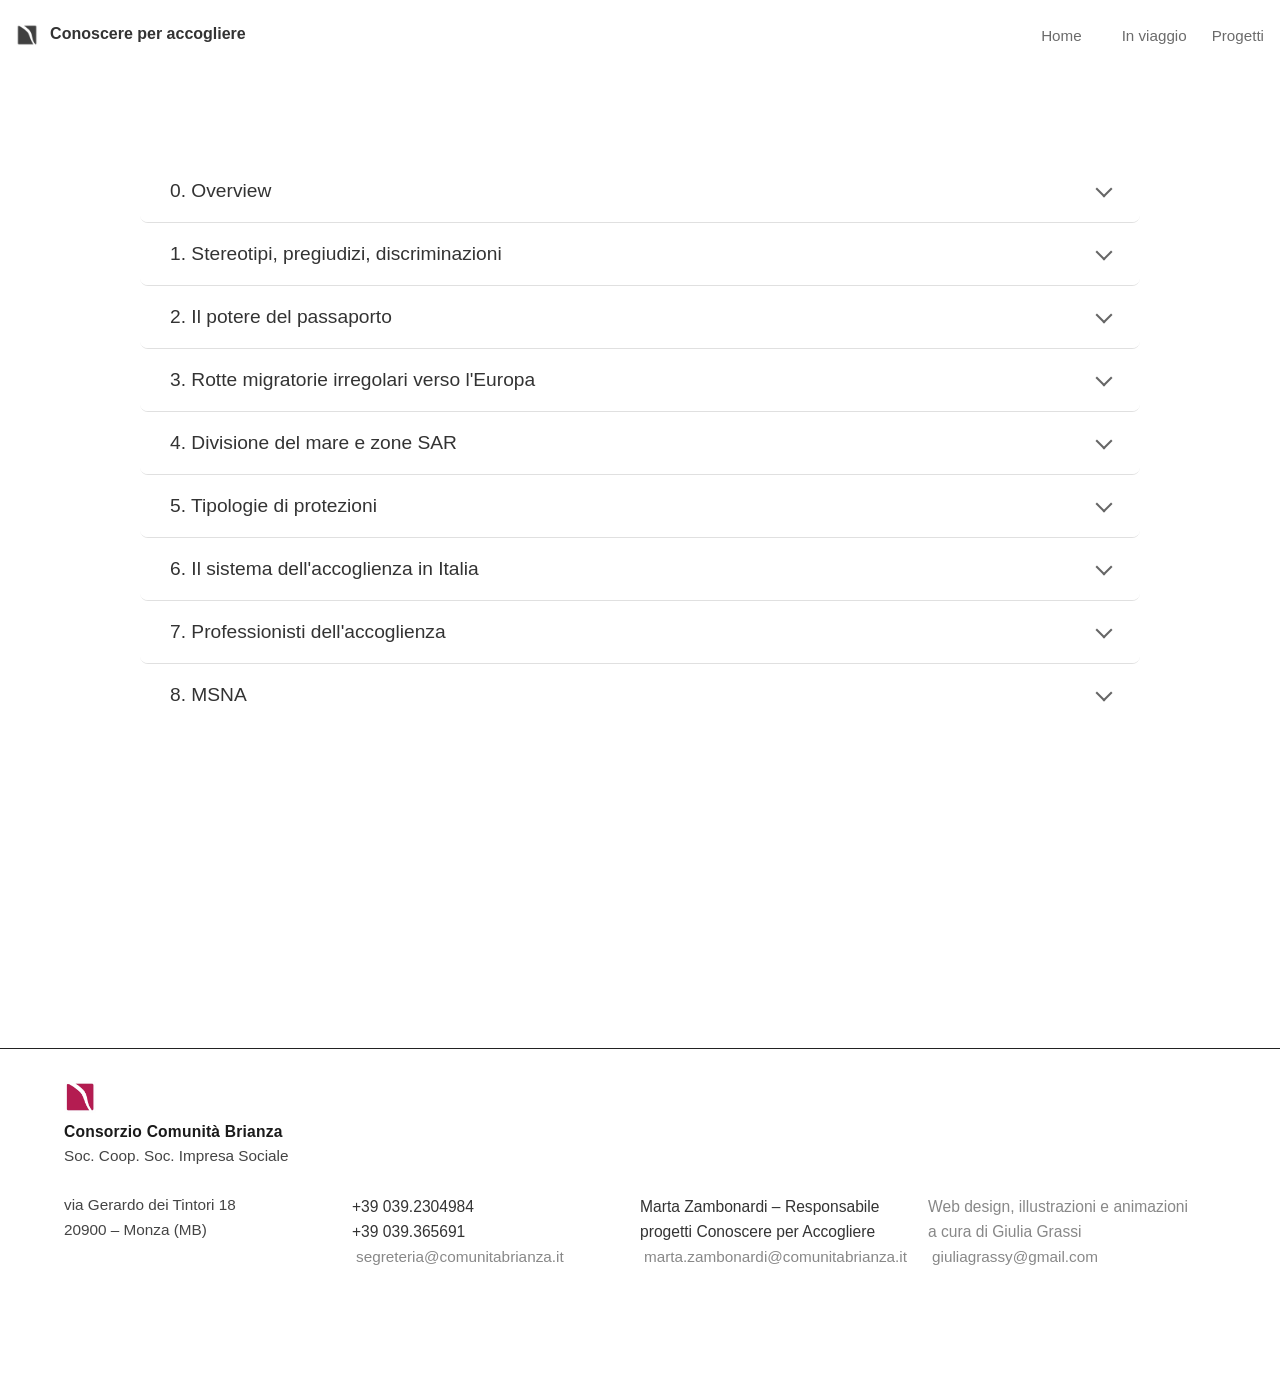
<file: storia.html>
<!DOCTYPE html>
<html lang="en">
<head>
    <meta charset="UTF-8" />
    <meta name="viewport" content="width=device-width, initial-scale=1.0"/>
    <meta name="description" content="Un progetto di Consorzio Comunità Brianza per creare sempre più occasioni di conoscenza reciproca, dialogo e partecipazione alla vita della comunità.">
    <title>In viaggio – Conoscere per Accogliere</title>
    <link rel="icon" type="image/webp" href="images/CCB-logo-sito.webp">
    <meta property="og:image" content="images/CCB-logo-sito.webp">
    <link rel="stylesheet" href="style.css">
</head>
<body class="storia-page">
    <!-- Fixed Navbar -->
    <nav class="navbar">
        <div class="navbar-content">
            <a href="index.html" class="navbar-logo">
                <img src="images/CCB-logo2.webp" alt="Logo CCB" style="height:32px; vertical-align:middle; margin-right:8px;">
                Conoscere per accogliere
            </a>
            <div class="navbar-dots">
                <span class="dot" data-section="0"></span>
                <span class="dot" data-section="1"></span>
                <span class="dot" data-section="2"></span>
                <span class="dot" data-section="3"></span>
                <span class="dot" data-section="4"></span>
                <span class="dot" data-section="5"></span>
                <span class="dot" data-section="6"></span>
                <span class="dot" data-section="7"></span>
                <span class="dot" data-section="8"></span>
                <span class="dot" data-section="9"></span>
            </div>
            <div class="navbar-links">
                <a href="index.html" class="navbar-home">Home</a>
                <a href="storia.html">In viaggio</a>
                <a href="about.html">Progetti</a>
            </div>
        </div>
    </nav>

    <!-- Main Content -->
    <div class="page-container">
        <div class="page-content">
            
            <!-- Section 0: Overview -->
            <div class="accordion-section" id="section-0">
                <div class="accordion-header">
                    <h2>0.   Overview</h2>
                    <span class="accordion-icon"></span>
                </div>
                <div class="accordion-content">
                    <div class="accordion-body">
                        <h3>Quanti stranieri vivono in Italia?</h3>
                        <p>Al 1° gennaio 2025 in Italia risiedono 5,42 milioni di cittadini stranieri, pari a circa il 9,2% della popolazione totale. La maggior parte è composta da cittadini provenienti da Paesi extra-UE, mentre poco più di un quarto è costituito da cittadini dell'Unione Europea. Questa distinzione è rilevante perché comporta differenze nei diritti di soggiorno e nelle modalità di ingresso previste dalla legge.</p>
                        
                        <div style="width: 100%; margin: 40px 0; text-align: center;">
                            <img src="images/grafici/1-cittadinanza.svg" alt="Grafico cittadinanza: Comunitari / Extra-UE" style="max-width: 100%; height: auto;">
                        </div>
                        <p style="font-size: 0.75rem; color: #666; text-align: left; margin-top: -20px; margin-bottom: 40px;">Fonte: ISTAT – Indicatori demografici 2024–2025</p>

                        <h3>Da dove provengono?</h3>
                        <p>La popolazione straniera residente in Italia è molto diversificata e riflette le principali direttrici dei flussi migratori europei, mediterranei e asiatici. Le comunità più numerose provengono da Romania, Albania e Marocco, seguite da Cina, Ucraina e altri Paesi extra-europei.</p>
                        
                        <div style="width: 100%; margin: 40px 0; text-align: center;">
                            <img src="images/grafici/2-paesi.svg" alt="Istogramma prime 10 nazionalità" style="max-width: 100%; height: auto;">
                        </div>
                        <p style="font-size: 0.75rem; color: #666; text-align: left; margin-top: -20px; margin-bottom: 40px;">Fonte: ISTAT; Ministero del Lavoro e delle Politiche Sociali – XV Rapporto annuale (2025)</p>

                        <h3>Come si distribuiscono per età e genere?</h3>
                        <p>La popolazione straniera è mediamente più giovane rispetto a quella italiana e presenta una distribuzione di genere sostanzialmente equilibrata tra uomini e donne. La maggiore concentrazione si registra nelle fasce di età attiva, con una presenza significativa di minorenni.</p>
                        
                        <div style="width: 100%; margin: 40px 0; text-align: center;">
                            <img src="images/grafici/3-anni.svg" alt="Grafico a barre per fasce d'età e genere" style="max-width: 100%; height: auto;">
                        </div>
                        <p style="font-size: 0.75rem; color: #666; text-align: left; margin-top: -20px; margin-bottom: 40px;">Fonte: ISTAT – Popolazione residente per età e sesso (2025)</p>

                        <h3>Qual è la religione prevalente?</h3>
                        <p>Tra gli stranieri residenti in Italia prevalgono le confessioni cristiane, seguite dall'Islam. Sono inoltre presenti altre religioni e una quota di persone non credenti. Il dato evidenzia la pluralità religiosa della società italiana contemporanea.</p>
                        
                        <div style="width: 100%; margin: 40px 0; text-align: center;">
                            <img src="images/grafici/4-religioni.svg" alt="Grafico a torta distribuzione religiosa" style="max-width: 100%; height: auto;">
                        </div>
                        <p style="font-size: 0.75rem; color: #666; text-align: left; margin-top: -20px; margin-bottom: 40px;">Fonte: Fondazione ISMU – Rapporto sulle migrazioni 2024/2025</p>
                    </div>
                </div>
            </div>

            <!-- Section 1: Stereotipi, pregiudizi, discriminazioni -->
            <div class="accordion-section" id="section-1">
                <div class="accordion-header">
                    <h2>1.   Stereotipi, pregiudizi, discriminazioni</h2>
                    <span class="accordion-icon"></span>
                </div>
                <div class="accordion-content">
                    <div class="accordion-body">
                        <p><strong>STEREOTIPO</strong></p>
                        <p>Credenza in base a cui un gruppo di individui attribuisce determinate caratteristiche in maniera indistinta a un altro gruppo di persone.</p>
                        <p>Credenza (positiva o negativa) approssimativa e rigida su un gruppo di persone. Il pensiero stereotipato consente di regolarizzare un fenomeno a cui assistiamo, ossia attraverso la generalizzazione mette ordine nel disordine.</p>

                        <p><strong>PREGIUDIZIO</strong></p>
                        <p>Predisposizione a percepire, pensare, giudicare in modo sfavorevole nei confronti di una persona appartenente ad una categoria diversa dalla propria.</p>
                        <p>Giudizio immotivato che precede la reale conoscenza, si fonda sulle paure e le fobie dell'individuo, il timore verso il diverso, nei confronti di quello che non conosciamo.</p>

                        <p><strong>DISCRIMINAZIONE</strong></p>
                        <p>Trattamento non paritario attuato nei confronti di un individuo o di un gruppo di individui sulla base dell'appartenenza di questi ultimi ad un particolare gruppo, classe o categoria sociale.</p>
                        <p>Differenza di trattamento fra soggetti non giustificata da ragioni oggettive e ragionevoli che mira a provocare l'esclusione sociale del soggetto vittima del comportamento discriminatorio.</p>

                        <div class="quote-box">
                            <p class="quote-text">«Generalmente sono di piccola statura e di pelle scura. Molti puzzano perché tengono lo stesso vestito per settimane. Si costruiscono baracche nelle periferie. Quando riescono ad avvicinarsi al centro affittano a caro prezzo appartamenti fatiscenti. Si presentano in 2 e cercano una stanza con uso cucina. Dopo pochi giorni diventano 4, 6, 10.  Parlano lingue incomprensibili, forse dialetti. Molti bambini vengono utilizzati per chiedere l'elemosina; spesso davanti alle chiese donne e uomini anziani invocano pietà, con toni lamentosi e petulanti. Fanno molti figli che faticano a mantenere e sono assai uniti tra di loro. Dicono che siano dediti al furto e, se ostacolati, violenti. Le nostre donne li evitano sia perché poco attraenti e selvatici, sia perché è voce diffusa di stupri consumati quando le donne tornano dal lavoro. I governanti hanno aperto troppo gli ingressi alle frontiere ma, soprattutto, non hanno saputo selezionare tra coloro che entrano nel paese per lavorare e quelli che pensano di vivere di espedienti o, addirittura, di attività criminali».</p>
                            <p class="quote-source">Fonte: Relazione dell'Ispettorato per l'immigrazione del Congresso degli Stati Uniti sugli immigrati italiani, ottobre 1919.</p>
                        </div>
                    </div>
                </div>
            </div>

            <!-- Section 2: Il potere del passaporto -->
            <div class="accordion-section" id="section-2">
                <div class="accordion-header">
                    <h2>2.   Il potere del passaporto</h2>
                    <span class="accordion-icon"></span>
                </div>
                <div class="accordion-content">
                    <div class="accordion-body">
                         <p>Il passaporto non è solo un documento di viaggio, ma uno strumento che riflette:</p>
                        <ul>
                            <li>le relazioni diplomatiche tra Stati;</li>
                            <li>le disuguaglianze globali;</li>
                            <li>il valore concreto della cittadinanza.</li>
                        </ul>
                        <p>Il potere di un passaporto indica la libertà di movimento internazionale concessa ai cittadini di uno Stato. Un passaporto è considerato "forte" quando permette di entrare in molti Paesi senza visto o con procedure semplificate. Al contrario, un passaporto "debole" limita fortemente la possibilità di viaggiare, incidendo sulle opportunità personali, lavorative e culturali.</p>

                        <h3>Come si misura la forza di un passaporto</h3>
                        <p>Passport Index calcola la forza di un passaporto tramite il Mobility Score (MS), basato sul numero di paesi e territori che possono essere visitati senza visto preventivo. Sono considerati tre tipi di accesso:</p>
                        <ul>
                            <li>ingresso senza visto;</li>
                            <li>visto all'arrivo;</li>
                            <li>autorizzazioni elettroniche rapide (ETA/eVisa) rilasciate entro pochi giorni.</li>
                        </ul>
                        <p>Non vengono conteggiati i paesi per cui è necessario richiedere un visto con largo anticipo.</p>

                        <div style="width: 100%; margin: 40px 0; border: 1px solid #e0e0e0; border-radius: 8px; overflow: hidden; height: 600px;">
                            <iframe src="https://www.passportindex.org/" style="width: 125%; height: 750px; border: none; transform: scale(0.8); transform-origin: 0 0;"></iframe>
                        </div>
                        <p style="font-size: 0.75rem; color: #666; text-align: left; margin-top: -20px; margin-bottom: 40px;">Fonte: <a href="https://www.passportindex.org/" target="_blank" style="color: #666; text-decoration: underline;">Passport Index</a></p>

                        <h3>I passaporti più potenti oggi </h3>
                        <p>Secondo Passport Index:</p>
                        <ul>
                            <li class="flag-bullet"><span class="flag-icon">🇦🇪</span> gli Emirati Arabi Uniti sono tra i passaporti più potenti, con accesso a circa 180 Paesi;</li>
                            <li class="flag-bullet"><span class="flag-icon">🇸🇬 🇯🇵 🇰🇷</span> Singapore, Giappone e Corea del Sud seguono con punteggi molto simili;</li>
                             <li class="flag-bullet"><span class="flag-icon">🇪🇺</span> anche diversi paesi dell’Unione Europea si collocano ai primi posti.</li>
                        </ul>
                        <p>Questi passaporti garantiscono una mobilità internazionale molto ampia, soprattutto per turismo, studio e lavoro.</p>

                        <h3>I passaporti più deboli</h3>
                        <p><span class="flag-icon">🇦🇫 🇸🇾 🇮🇶 🇸🇴 </span>All'estremo opposto della classifica si collocano Paesi colpiti da conflitti, instabilità politica o isolamento diplomatico. I passaporti di Afghanistan, Siria, Iraq e Somalia consentono l'ingresso senza visto solo in un numero molto limitato di Stati, spesso meno di 40. Questo evidenzia come la libertà di movimento non sia uguale per tutti, ma dipenda fortemente dalla cittadinanza.</p>

                        <h3>Il passaporto italiano oggi</h3>
                        <p><span class="flag-icon">🇮🇹</span>Il passaporto italiano rientra stabilmente tra i più forti al mondo e consente l'accesso senza visto preventivo a oltre 170 Paesi. Inoltre, grazie all'Unione Europea e all'area Schengen, i cittadini italiani possono spostarsi liberamente in gran parte dell'Europa anche solo con la carta d'identità.</p>               
                       
                    </div>
                </div>
            </div>

            <!-- Section 3: Rotte migratorie verso l'Italia -->
            <div class="accordion-section" id="section-3">
                <div class="accordion-header">
                    <h2>3.   Rotte migratorie irregolari verso l'Europa</h2>
                    <span class="accordion-icon"></span>
                </div>
                <div class="accordion-content">
                    <div class="accordion-body">
                        <table style="width: 100%; border-collapse: collapse; margin: 20px 0; font-size: 0.95rem;">
                            <thead>
                                <tr style="background-color: #fff;">
                                    <th style="border: 1px solid #333; padding: 15px; text-align: left; font-weight: 600; background-color: #fff; color: #333; border-right: 1px solid #ff4938;">Tipologia di fattori</th>
                                    <th style="border: 1px solid #ff4938; padding: 15px; text-align: left; font-weight: 600; color: #ff4938; background-color: #fff;">Fattori di spinta (Push factors)</th>
                                    <th style="border: 1px solid #069d5f; padding: 15px; text-align: left; font-weight: 600; color: #069d5f; background-color: #fff;">Fattori di attrazione (Pull factors)</th>
                                </tr>
                            </thead>
                            <tbody>
                                <tr>
                                    <td style="border: 1px solid #ddd; padding: 15px; vertical-align: top; font-weight: 600; font-size: 0.9rem; color: #666;">Fattori sociali e demografici</td>
                                    <td style="border: 1px solid #ddd; padding: 15px; vertical-align: top; font-size: 0.9rem; color: #666;">
                                        • Crescita della popolazione<br>
                                        • Strutture formative, mediche e di welfare state inadeguate<br>
                                        • Decisioni prese dalla famiglia o dal clan
                                    </td>
                                    <td style="border: 1px solid #ddd; padding: 15px; vertical-align: top; font-size: 0.9rem; color: #666;">
                                        • Stabilità o riduzione demografica<br>
                                        • Invecchiamento della popolazione<br>
                                        • Strutture formative, mediche e di welfare state adeguate<br>
                                        • Presenza di comunità etniche nate da precedenti flussi migratori
                                    </td>
                                </tr>
                                <tr>
                                    <td style="border: 1px solid #ddd; padding: 15px; vertical-align: top; font-weight: 600; font-size: 0.9rem; color: #666;">Fattori economici</td>
                                    <td style="border: 1px solid #ddd; padding: 15px; vertical-align: top; font-size: 0.9rem; color: #666;">
                                        • Disoccupazione<br>
                                        • Bassi salari<br>
                                        • Povertà<br>
                                        • Bassi livelli di consumo e scarsa qualità della vita
                                    </td>
                                    <td style="border: 1px solid #ddd; padding: 15px; vertical-align: top; font-size: 0.9rem; color: #666;">
                                        • Disponibilità di posti di lavoro<br>
                                        • Salari elevati<br>
                                        • Benessere economico<br>
                                        • Alti livelli di consumo e qualità della vita
                                    </td>
                                </tr>
                                <tr>
                                    <td style="border: 1px solid #ddd; padding: 15px; vertical-align: top; font-weight: 600; font-size: 0.9rem; color: #666;">Fattori politici</td>
                                    <td style="border: 1px solid #ddd; padding: 15px; vertical-align: top; font-size: 0.9rem; color: #666;">
                                        • Dittature e scarsa democraticità<br>
                                        • Malgoverno e instabilità politica<br>
                                        • Guerre e conflitti<br>
                                        • Persecuzioni etniche, religiose, razziali, politiche e culturali<br>
                                        • Mancata tutela dei diritti umani, sociali e civili
                                    </td>
                                    <td style="border: 1px solid #ddd; padding: 15px; vertical-align: top; font-size: 0.9rem; color: #666;">
                                        • Democrazia, legalità e pluralismo<br>
                                        • Stabilità politica<br>
                                        • Pace e sicurezza<br>
                                        • Tutela dei diritti umani e civili<br>
                                        • Protezione delle minoranze
                                    </td>
                                </tr>
                                <tr>
                                    <td style="border: 1px solid #ddd; padding: 15px; vertical-align: top; font-weight: 600; font-size: 0.9rem; color: #666;">Fattori ambientali</td>
                                    <td style="border: 1px solid #ddd; padding: 15px; vertical-align: top; font-size: 0.9rem; color: #666;">
                                        • Disastri naturali aggravati dai cambiamenti climatici (siccità, desertificazione, erosione del suolo…)<br>
                                        • Assenza di politiche ambientali<br>
                                        • Carenza o sfruttamento delle risorse naturali
                                    </td>
                                    <td style="border: 1px solid #ddd; padding: 15px; vertical-align: top; font-size: 0.9rem; color: #666;">
                                        • Migliori condizioni ambientali e climatiche<br>
                                        • Politiche ambientali efficaci<br>
                                        • Protezione delle risorse naturali e dell'ambiente
                                    </td>
                                </tr>
                            </tbody>
                        </table>
                        
                        <div style="width: 100%; margin: 40px 0; text-align: center;">
                                                        <img src="images/migratory-routes.png" alt="Rotte migratorie irregolari verso l'Europa" style="max-width: 100%; height: auto; margin-top: 20px;">
                                                        <div style="font-size: 0.95em; color: #555; margin-top: 12px; margin-bottom: 60px;">
                                                            Situazione migratoria in Europa e principali rotte verso l’UE. Fonte: Frontex. 
                                                            <a href="https://www.frontex.europa.eu/what-we-do/monitoring-and-risk-analysis/migratory-map/" target="_blank" style="color: #bbbbbb; text-decoration: underline;">Esplora la mappa su frontex.eu</a>.
                                                        </div>
                                                </div>
                    </div>
                </div>
            </div>

            <!-- Section 4: Divisione del mare e zone SAR -->
            <div class="accordion-section" id="section-4">
                <div class="accordion-header">
                    <h2>4.   Divisione del mare e zone SAR</h2>
                    <span class="accordion-icon"></span>
                </div>
                <div class="accordion-content">
                    <div class="accordion-body">
                        <p><strong>Il diritto del mare: quadro generale</strong></p>
                        <p>Il diritto del mare è l’insieme delle norme internazionali che regolano l’uso dei mari e degli oceani e definiscono i diritti e i doveri degli Stati.</p>
                        <p><strong>Principali fonti del diritto del mare</strong></p>
                        <ul>
                            <li><strong>Convenzione delle Nazioni Unite sul diritto del mare</strong>: stabilisce le regole generali sull’utilizzo degli spazi marittimi.</li>
                            <li><strong>Convenzione di Amburgo</strong>: disciplina la cooperazione internazionale per la ricerca e il soccorso in mare (Search and Rescue – SAR).</li>
                            <li><strong>Convenzione di Ginevra</strong>: definisce le norme sul mare territoriale e sulla zona contigua.</li>
                        </ul>
                        <p><strong>Come è diviso il mare</strong></p>
                        <p>Dal punto di vista giuridico, il mare è suddiviso in diverse zone, ognuna con un diverso livello di sovranità statale.</p>
                        <ul>
                            <li><strong>Mare territoriale</strong><br>
                                Si estende per circa 22 km dalla costa.<br>
                                Lo Stato esercita una sovranità piena, come sulla terraferma.
                            </li>
                            <li><strong>Zona contigua</strong><br>
                                Si estende indicativamente tra i 22 km e i 40 km dalla costa.<br>
                                Lo Stato può esercitare poteri di controllo sulle navi straniere per prevenire o reprimere reati.
                            </li>
                            <li><strong>Zona economica esclusiva (ZEE)</strong><br>
                                Si estende oltre il mare territoriale.<br>
                                Lo Stato ha diritti limitati allo sfruttamento economico delle risorse naturali.
                            </li>
                            <li><strong>Acque internazionali</strong><br>
                                Non appartengono a nessuno Stato.<br>
                                Nessuno può esercitare sovranità su queste acque.
                            </li>
                        </ul>
                        <p><strong>Zone SAR (Search and Rescue)</strong></p>
                        <p>Le zone SAR sono aree di mare dedicate alle operazioni di ricerca e soccorso.</p>
                        <ul>
                            <li>Sono aree in cui uno Stato costiero:
                                <ul>
                                    <li>garantisce un servizio di ricerca e salvataggio;</li>
                                    <li>coordina gli interventi in caso di emergenza.</li>
                                </ul>
                            </li>
                            <li>Possono comprendere:
                                <ul>
                                    <li>acque su cui lo Stato ha sovranità (mare territoriale);</li>
                                    <li>acque su cui lo Stato non ha sovranità, ma assume una responsabilità operativa (ZEE e alcune aree di acque internazionali).</li>
                                </ul>
                            </li>
                        </ul>
                        <p>Nel Mediterraneo, le zone SAR sono stabilite tramite accordi tra gli Stati costieri.</p>
                        <p><strong>Il concetto di porto sicuro</strong></p>
                        <p>Dopo un’operazione di soccorso in mare:</p>
                        <ul>
                            <li>le persone soccorse devono essere sbarcate in un porto sicuro;</li>
                            <li>il porto sicuro deve garantire:
                                <ul>
                                    <li>prossimità geografica;</li>
                                    <li>rispetto dei diritti umani;</li>
                                    <li>tutela dell’incolumità delle persone.</li>
                                </ul>
                            </li>
                        </ul>
                        <p><strong>Soccorso in mare e favoreggiamento dell’immigrazione clandestina</strong></p>
                        <p>È importante distinguere tra due situazioni diverse:</p>
                        <ul>
                            <li><strong>Soccorso in mare</strong><br>
                                È un obbligo giuridico e umanitario.<br>
                                Serve a salvare persone in pericolo, indipendentemente dalla loro nazionalità o condizione.
                            </li>
                            <li><strong>Favoreggiamento dell’immigrazione clandestina</strong><br>
                                È un reato.<br>
                                Riguarda chi organizza, finanzia o realizza il trasporto illegale di persone nel territorio di uno Stato.<br>
                                È punito con sanzioni penali.
                            </li>
                        </ul>
                    </div>
                </div>
            </div>

            <!-- Section 5: Tipologie di protezioni -->
            <div class="accordion-section" id="section-5">
                                <div class="accordion-header">
                                        <h2>5.   Tipologie di protezioni</h2>
                                        <span class="accordion-icon"></span>
                                </div>
                                <div class="accordion-content">
                                        <div class="accordion-body">
                                                <p> <strong>Asilo e protezione internazionale</strong></p>
                                                <p>
                                                    In Italia e in Europa esistono diverse forme di protezione per chi fugge da persecuzioni, guerre o gravi pericoli. Le principali tipologie sono:
                                                </p>
                                                <ul>
                                                    <li><b>Status di rifugiato</b>: per chi rischia persecuzioni per motivi di razza, religione, nazionalità, gruppo sociale o opinioni politiche.</li>
                                                    <li><b>Protezione sussidiaria</b>: per chi rischia danni gravi (tortura, guerra, pena di morte) se tornasse nel proprio paese.</li>
                                                    <li><b>Protezione speciale</b>: tutela da espulsione o respingimento verso paesi dove si rischiano gravi violazioni dei diritti umani.</li>
                                                </ul>
                                                <h3>Procedura di asilo</h3>
                                                <ol>
                                                    <li>La persona manifesta la volontà di chiedere asilo alla polizia di frontiera o in Questura.</li>
                                                    <li>Viene registrata la domanda e rilasciato un permesso di soggiorno temporaneo.</li>
                                                    <li>Il richiedente può accedere al sistema di accoglienza e, se necessario, ricevere supporto.</li>
                                                    <li>La Commissione Territoriale valuta la domanda tramite colloquio e analisi della documentazione.</li>
                                                    <li>La decisione può essere: riconoscimento di una protezione, rigetto (con possibilità di ricorso), o rimpatrio.</li>
                                                </ol>
                                                <p>
                                                    Esistono procedure accelerate per casi particolari (paesi sicuri, richieste reiterate, ecc.). In caso di rigetto, è possibile ricorrere al Tribunale.
                                                </p>
<li>i tempi sono fortemente compressi,</li>
<li>l’onere della prova può essere invertito,</li>
<li>la presunzione è di strumentalità della domanda.</li>
</ul>

<h5>Vulnerabilità</h5>
<p>La normativa riconosce particolare tutela a persone in condizioni di vulnerabilità, tra cui:</p>
<ul>
<li>minori e minori non accompagnati,</li>
<li>persone con disabilità o gravi malattie,</li>
<li>donne in gravidanza,</li>
<li>vittime di tratta, tortura o violenza.</li>
</ul>
<p>I minori stranieri non accompagnati non possono essere considerati irregolari e hanno diritto alla nomina di un tutore legale.</p>

<h5>Protezione temporanea</h5>
<p>In situazioni eccezionali, come il conflitto in Ucraina, l’Unione Europea può attivare una protezione temporanea, che consente:</p>
<ul>
<li>soggiorno regolare,</li>
<li>lavoro,</li>
<li>studio,</li>
<li>accesso ai servizi e all’accoglienza.</li>
</ul>
<p>La protezione temporanea è distinta dalla procedura di asilo e, in linea generale, non è compatibile con essa.</p>
                    </div>
                </div>
            </div>

            <!-- Section 6: Il sistema dell'accoglienza in Italia -->
            <div class="accordion-section" id="section-6">
                <div class="accordion-header">
                    <h2>6.   Il sistema dell'accoglienza in Italia</h2>
                    <span class="accordion-icon"></span>
                </div>
                <div class="accordion-content">
                    <div class="accordion-body">
                        <p><strong>CAS – Centri di Accoglienza Straordinaria</strong></p>
                        <p>Sono immaginati al fine di sopperire alla mancanza di posti nelle strutture ordinarie di accoglienza o nei servizi predisposti dagli enti locali, in caso di arrivi consistenti e ravvicinati di richiedenti.  Ad oggi costituiscono la modalità ordinaria di accoglienza. 
                            </p><p>Tali strutture sono individuate dalle prefetture, in convenzione con cooperative, associazioni e strutture alberghiere, secondo le procedure di affidamento dei contratti pubblici, sentito l’ente locale nel cui territorio la struttura è situata. La permanenza dovrebbe essere limitata al tempo strettamente necessario al trasferimento del richiedente nelle strutture seconda accoglienza. <br><br> </p>
                      
                            <p><strong>SAI – Sistema di Accoglienza e Integrazione</strong></p>
                            <p>Il Sistema di accoglienza e integrazione SAI è costituito dalla rete degli enti locali che, accedendo al Fondo Nazionale per le Politiche e i Servizi dell’Asilo, decidono di realizzare sul loro territorio dei progetti di accoglienza integrata per persone che, secondo la normativa vigente, siano titolari di una delle protezioni internazionali previste in materia di asilo (l’asilo politico e la protezione sussidiaria) o della protezione speciale nazionale precedente all’entrata in vigore del cosiddetto Decreto Cutro di Marzo 2023.</p>
                            <p>La titolarità di questo tipo di progetto di accoglienza ordinaria (ex SPRAR e SIPROIMI) è dunque in capo ai Comuni che prorogano ogni 3 anni, a differenza di quella che riguarda i centri di accoglienza straordinari (CAS) che invece è nelle mani delle Prefetture e che accolgono persone ancora richiedenti asilo e dunque ancora in attesa di una risposta alla loro domanda di protezione internazionale.</p>
                            <p>La compresenza di queste diverse progettualità in Brianza, negli anni, ha dato così origine ad un sistema di accoglienza a più livelli (CAS per richiedenti asilo; appartamenti per l’autonomia per richiedenti asilo e appartamenti SAI per titolari di protezione) in cui i SAI del territorio (Monza, Desio e Vimercate) rappresentano, quando possibile, l’ultimo step oltre il quale il cittadino straniero proseguirà autonomamente il proprio percorso di integrazione. Hanno una durata di 6 mesi, salvo eventuali proroghe richieste ad hoc per concludere i percorsi di autonomia messi in campo.</p>
                            <p>Nella provincia di Monza e Brianza sono attivi da diversi anni tre progetti SAI: il SAI Monza, il SAI Desio e il SAI Vimercate.</p>
                            <p>Il progetto SAI mette sempre al centro la persona accolta ritagliando individualmente un progetto educativo grazie all’azione sinergica di un’equipe multidisciplinare composta da diverse professionalità tra cui educatori, mediatori culturali, operatori per l’inserimento lavorativo, operatori legali e psicologi. I diversi interventi educativi e i differenti sguardi che un’equipe di questo tipo riesce ad offrire ai propri beneficiari rappresentano il vero plus valore di questo tipo di progetto.</p>
                            <h3 style="margin-bottom: 10px;"></h3>
                              <iframe src="https://www.google.com/maps/d/u/0/embed?mid=1Qn8uwZILGkDwgrJvXKWzh-6gsHD8QlE&ehbc=2E312F&noprof=1" width="100%" height="550" style="border:0; border-radius: 12px; margin-bottom: 18px;" allowfullscreen loading="lazy"></iframe>
                            <div style="display: flex; flex-direction: column; gap: 8px;">
                                <div style="display: flex; align-items: center; gap: 8px;">
                                    <span style="display: inline-block; width: 18px; height: 18px; background: #C2195B; border-radius: 4px; border: 1px solid #aaa;"></span>
                                    <span style="font-size: 1em; color: #222;">CAS (Centri Accoglienza Straordinaria)</span>
                                </div>
                                <div style="display: flex; align-items: center; gap: 8px;">
                                    <span style="display: inline-block; width: 18px; height: 18px; background: #0688D1; border-radius: 4px; border: 1px solid #aaa;"></span>
                                    <span style="font-size: 1em; color: #222;">SAI (Servizio Accoglienza e Integrazione)</span>
                                </div>
                                <div style="display: flex; align-items: center; gap: 8px; margin-bottom: 70px;">
                                    <span style="display: inline-block; width: 18px; height: 18px; background: #F8A824; border-radius: 4px; border: 1px solid #aaa;"></span>
                                    <span style="font-size: 1em; color: #222;">Accoglienza Ucraini</span>
                                
                            </div>
                        </div>
                    </div>
                </div>
            </div>

            <!-- Section 7: Professionisti dell'accoglienza -->
            <div class="accordion-section" id="section-7">
                <div class="accordion-header">
                    <h2>7.   Professionisti dell'accoglienza</h2>
                    <span class="accordion-icon"></span>
                </div>
                <div class="accordion-content">
                    <div class="accordion-body">
                        <p>I sistemi di accoglienza per persone migranti si basano sul lavoro coordinato di diverse figure professionali, ciascuna con competenze e responsabilità specifiche. L’intervento non è mai affidato a un singolo operatore, ma a un’équipe multidisciplinare che opera in modo integrato per rispondere ai bisogni sociali, educativi, sanitari e amministrativi delle persone accolte. Conoscere i ruoli dei professionisti dell’accoglienza permette di comprendere come funzionano concretamente questi servizi, quali sono i confini di intervento di ciascuna figura e in che modo la collaborazione tra competenze diverse contribuisce alla costruzione di percorsi di tutela, inclusione e autonomia.</p>
                                        <div class="profession-cards-container">
                                                        <div class="profession-card" data-prof="mediatore-linguistico-culturale">
                                                            <div class="profession-card-header">Mediatore linguistico e culturale</div>
                                                            <div class="profession-card-body" style="display:none;">
                                                                <h3>Chi è</h3>
                                                                <p>Il mediatore linguistico e culturale è un esperto di comunicazione che favorisce lo scambio di informazioni, la comprensione e l'avvicinamento reciproco tra persone di culture diverse. Questa figura possiede profonde competenze linguistiche, storico-geografiche e sociologiche, nonché competenze di base giuridiche, macroeconomiche e letterarie. Oltre a queste competenze tecniche, è fondamentale che possieda anche competenze umane come apertura mentale, pazienza, predisposizione all'ascolto, empatia e capacità di leggere oltre le righe.</p>
                                                                <hr>
                                                                <h4>Dove lavora</h4>
                                                                <p>Nella maggior parte dei casi, la figura del mediatore lavora nell'ambito dei servizi al cittadino (erogati da enti come ospedali, comuni, questure, tribunali, carceri, centri di accoglienza, CPS... etc.) laddove sia necessario comunicare con persone provenienti da un paese straniero. In queste situazioni è chiaro che la comunicazione non è perfettamente simmetrica, in quanto si svolge tra un ente (che eroga un servizio) ed un utente (che beneficia del servizio).</p>
                                                                <hr>
                                                                <h4>Profilo ideale</h4>
                                                                <p>In una situazione ideale, il mediatore dovrebbe provenire dal paese di origine dell'utente (condividerne la lingua madre, la religione e le tradizioni, identificarsi nello stesso popolo, conoscere per esperienza diretta il territorio di provenienza) ma essere formato nel paese di destinazione (concludere un percorso di studi, fare esperienza di lavoro, accedere ai servizi al cittadino in prima persona) nel quale ha già trascorso il periodo necessario per sviluppare una soddisfacente conoscenza della società.</p>
                                                                <hr>
                                                                <h4>Quando viene attivato</h4>
                                                                <p>Nel nostro ambito professionale, la richiesta di attivazione di un mediatore viene in genere effettuata dall'educatore di riferimento dell'utente qualora l'utente non abbia una sufficiente comprensione dell'italiano e ci si trovi in presenza di una situazione di particolare delicatezza. Questo status di importanza speciale può essere conferito da un ampio ventaglio di situazioni, ad esempio non esaustivo:</p>
                                                                <ul>
                                                                    <li>in presenza di gravi problemi di salute che richiedano la somministrazione di complesse terapie;</li>
                                                                    <li>in seguito ad una grave violazione del regolamento del progetto di accoglienza, per accompagnare l'intervento educativo;</li>
                                                                    <li>nel momento in cui un neo-titolato di protezione internazionale effettui l'incontro di ingresso nel progetto SAI;</li>
                                                                    <li>in caso di disturbi della psiche che rendono difficoltosa la comprensione delle parole e dei comportamenti dell'utente…</li>
                                                                </ul>
                                                                <p>In teoria, quando un richiedente asilo si rivolge ad uno degli enti erogatori di servizi al cittadino, non spetta all'educatore di attivare il servizio di mediazione ma sono gli enti stessi a doverlo fare.</p>
                                                            </div>
                                                        </div>
                                            <div class="profession-card" data-prof="educatore">
                                                <div class="profession-card-header">Educatrice/Educatore</div>
                                                <div class="profession-card-body" style="display:none;">
                                                    <h3>Chi è</h3>
                                                    <p>L’educatrice si occupa di affiancare un’altra persona, chiamata utente, per supportarla nel portare avanti degli obiettivi, aprendo il campo delle possibilità, attraverso la relazione di aiuto, improntata alla fiducia come sentimento innata.<br>
                                                    La figura educativa può affiancare anche nuclei familiari o gruppi.</p>
                                                    <p>Gli obiettivi dipendono da tanti fattori. Cambiano al cambiare dell’età dell’utente, del contesto in cui vive, delle condizioni economico-sociali, o delle scelte individuali. Intervengono sugli obiettivi le valutazioni condivise in equipe, spesso multidisciplinari, o nelle reti di servizi che hanno in carico l’utente.</p>
                                                    <p>Rispetto alle altre professionalità delle equipe multidisciplinari, la figura educativa ha la peculiarità di lavorare “sul campo”, direttamente a contatto, in dialogo e in relazione con l’utente, nell’accogliere le esperienze che attraversa, con tutto ciò che comportano a livello interiore (emozioni, riflessioni, decisioni) ed esteriore, concreto, pratico. È dare la possibilità di fare sempre un altro passo verso la propria autonomia.</p>
                                                    <p>L’educatore lavora per scomparire.</p>
                                                    <blockquote>“L’esperienza educativa ha un inizio, uno svolgimento e una fine. Agire con metodo in educazione, di conseguenza, implica in primo luogo la necessità di pensare a come aprire e a come chiudere dei campi di esperienza, presidiando i momenti iniziatici, inaugurali, di accoglienza e quelli di chiusura”<br><span style="font-size:0.95em;">(da Materialità e azione educativa, di Alessandro Ferrante)</span></blockquote>
                                                    <hr>
                                                    <h4>Dove lavora</h4>
                                                    <p>Possiamo trovare la figura educativa in tutti i servizi sociali e formativi: naturalmente nelle scuole, di tutti gli ordini e gradi; nei servizi sociali degli enti pubblici e in alcuni servizi sanitari, in particolare quelli che riguardano il benessere psicofisico (es. consultori); nelle comunità e nei servizi di accoglienza per persone di tutte le età in stato di bisogno; nei centri di aggregazione, anche questi per le più svariate età e utenze. ….</p>
                                                    <hr>
                                                    <h4>Qual è il suo ruolo nei servizi di accoglienza migranti</h4>
                                                    <p>La figura educativa è la persona con cui l’utente instaura la relazione primaria all’interno delle strutture di accoglienza.<br>
                                                    All’inizio del percorso di accoglienza, l’utente stabilisce con l’equipe educativa alcuni obiettivi da raggiungere insieme: questo avviene attraverso un incontro con l’educatrice spesso affiancata da un altro membro dell’equipe – coordinatore, secondo educatore, mediatore...</p>
                                                    <p>Seguiranno comunicazioni e incontri costanti e regolari, attraverso i quali innanzitutto conoscersi e instaurare una relazione di fiducia. Nel frattempo fare spazio ai bisogni della persona, che non sempre sono subito espliciti, aggiustare il tiro rispetto agli obiettivi, sulla base dei bisogni emersi, quindi monitorare e supportare nel trovare soluzioni a eventuali intoppi o difficoltà incorse.</p>
                                                    <p>L’educatore che opera nei servizi di accoglienza per persone migranti è formato a guardare alla persona e alla relazione con quella persona con un’ottica interculturale o transculturale, ovvero che prende in considerazione costumi, usi, abitudini, convinzioni distanti da quelli comunemente diffusi nel contesto sociale in cui opera e di cui egli stesso è portatore. Si opera un decentramento necessario per poter comprendere l’altro e quindi accompagnarlo verso il raggiungimento degli obiettivi condivisi.</p>
                                                    <hr>
                                                    <h4>Presente nel CAS, nel SAI o entrambi?</h4>
                                                    <p>E’ generalmente presente solo nei progetti SAI, dove è quasi sempre richiesta formalmente da bando. E’ tuttavia possibile trovare educatori anche nei CAS, anche se negli ultimi bandi prefettizi non è una professionalità espressamente richiesta.</p>
                                                    <p>Una figura che invece nei CAS ha alcuni compiti di tipo educativo, senza tuttavia avere la necessità formale di aver conseguito il titolo da educatore, è quella dell’operatore dell’accoglienza.</p>
                                                    <p>In corrispondenza dei tagli ai servizi previsti nel sistema di accoglienza straordinaria registrati nell’ultimo decennio, il profilo professionale e il mansionario dell’operatore dell’accoglienza è andato via via assumendo sempre maggiori funzioni burocratiche, di monitoraggio e di “controllo” a discapito di quelle affiancamento educativo.</p>
                                                </div>
                                            </div>
                                            <div class="profession-card" data-prof="assistente-sociale">
                                                <div class="profession-card-header">Assistente sociale</div>
                                                <div class="profession-card-body" style="display:none;">
                                                    <h3>Chi è</h3>
                                                    <p>Il lavoro dell’Assistente Sociale è rivolto alle persone, alle famiglie, ai gruppi e alle comunità in difficoltà.<br>
                                                    Attraverso metodi e tecniche scientifici si sostengono le persone nel loro processo di cambiamento, nella capacità di assunzione di responsabilità e nella capacità di usufruire delle risorse proprie e della comunità con l'obiettivo finale dell’AUTONOMIA.</p>
                                                    <p>I cambiamenti sociali richiedono al professionista, attraverso la formazione continua, un’adeguata conoscenza rispetto alla costante evoluzione della cornice culturale, organizzativa e normativa, in particolare nell’ambito sociale, sanitario, giuridico e amministrativo.</p>
                                                    <h4>Caratteristiche di un buon Assistente Sociale</h4>
                                                    <ul>
                                                        <li>Spiccata attitudine all’ascolto e alla relazione d'aiuto</li>
                                                        <li>Capacità di lavorare in équipe (anche multidisciplinare) e di costruire reti sociali</li>
                                                        <li>Formazione interdisciplinare che permette di affrontare le problematiche complesse sul piano umano, etico, giuridico, organizzativo</li>
                                                    </ul>
                                                    <hr>
                                                    <h4>Dove lavora</h4>
                                                    <p>L’A.S. lavora sia nelle pubbliche amministrazioni che nel terzo settore, anche come Libero Professionista.</p>
                                                    <p>Nelle pubbliche amministrazioni i principali ambiti lavorativi riguardano:</p>
                                                    <ul>
                                                        <li>il servizio sociale comunale</li>
                                                        <li>la tutela dei minori</li>
                                                        <li>i servizi per il contrasto alla povertà (equipe Reddito di cittadinanza) e per gli inserimenti lavorativi</li>
                                                        <li>i servizi specialistici dell’area socio sanitaria: consultorio familiare, neuropsichiatria infantile, servizi per le dipendenze (SerD) e per la salute mentale (CPS)</li>
                                                        <li>il servizio sociale in sanità, sia nelle strutture (azienda ospedaliera, istituto di riabilitazione, hospice) che in ATS e ASST</li>
                                                        <li>in servizio sociale nel settore giustizia per gli adulti (Ufficio esecuzione penale esterna) e per i minori (Ufficio servizio sociale per i minorenni)</li>
                                                    </ul>
                                                    <p>Nel terzo settore i principali ambiti lavorativi riguardano:</p>
                                                    <ul>
                                                        <li>servizi forniti agli enti locali (tutela minori, equipe reddito di cittadinanza, ecc.) dalle cooperative sociali</li>
                                                        <li>comunità per minori</li>
                                                        <li>servizi e strutture per persone con disabilità</li>
                                                        <li>servizi e strutture per anziani (RSA)</li>
                                                        <li>servizi e strutture per migranti</li>
                                                        <li>servizi e strutture per la grave marginalità adulta</li>
                                                    </ul>
                                                    <hr>
                                                    <h4>Il ruolo dell’A.S. nei servizi di Accoglienza Migranti</h4>
                                                    <p>L’assistente sociale è una figura importante per la definizione/individuazione degli elementi di contesto, nei quali inserire l’intervento di accoglienza. Per competenze professionali l’assistente sociale è in grado di mettere il beneficiario nella condizione di poter esprimere i propri bisogni. Allo stesso tempo consente di facilitare il rapporto con i servizi del territorio, conoscendone la normativa di riferimento e le possibilità (e modalità) di accesso da parte dei beneficiari.</p>
                                                    <p>È prevista sia nel contesto SAI sia nel contesto CAS.</p>
                                                    <p>Nel contesto CAS la prefettura prevede nella composizione dell’Equipe alcune figure specifiche tra cui l’Assistente Sociale e ne determina l’orario in base al numero di ospiti.</p>
                                                    <p>Nel contesto SAI è previsto un ruolo centrale del Servizio Sociale Comunale proprio perché il Comune è il soggetto appaltante, nei servizi di accoglienza per minori non accompagnati il Servizio Sociale Comunale, che sono affidati all’ente, è incaricato di seguirne gli interessi. All’interno dell’organizzazione del progetto il Comune può prevedere un’integrazione della figura dell’A.S. all'interno della cooperativa appaltata.</p>
                                                    <ul>
                                                        <li>Accoglienza dei bisogni attraverso il colloquio di presa in carico</li>
                                                        <li>Lavoro con operatori e altre figure trasversali</li>
                                                        <li>Servizi di segretariato sociale/invio ai servizi del territorio (es: CPS/Iter invalidità/bonus/servizi Socio-Sanitari)</li>
                                                        <li>Redazione di relazioni sociali</li>
                                                        <li>Aggiornamento per Tribunali e Giudici/Commissione se richiesto</li>
                                                    </ul>
                                                    <hr>
                                                    <h4>Iter di Formazione</h4>
                                                    <ul>
                                                        <li>Corso di Laurea in Scienze del Servizio Sociale (Triennale)</li>
                                                        <li>Esame di Stato per abilitazione e iscrizione all'albo degli assistenti sociali sez.B</li>
                                                        <li>Formazione continua obbligatoria</li>
                                                        <li>Corso di Laurea Magistrale</li>
                                                        <li>1 manuale operativo SPRAR 2018</li>
                                                        <li>Esame di Stato per abilitazione e iscrizione all'albo degli assistenti sociali sez.A</li>
                                                        <li>Formazione continua obbligatoria</li>
                                                    </ul>
                                                </div>
                                            </div>
                                            <div class="profession-card" data-prof="psicologo">
                                                <div class="profession-card-header">Psicologa/Psicologo</div>
                                                <div class="profession-card-body" style="display:none;">
                                                    <h3>Chi è</h3>
                                                    <p>Lo psicologo è un professionista che si occupa della salute mentale e psicologica e del benessere della persona, dei gruppi, delle aziende, degli organismi sociali e delle comunità utilizzando strumenti diagnostici, di prevenzione, cura e riabilitazione scientificamente validati. Comprende altresì le attività di sperimentazione, ricerca e didattica in tale ambito. </p>
                                                    <p>Il 22 Dicembre 2017 la professione dello psicologo è stata riconosciuta come sanitaria, ovvero riconosciuta anche a livello di salute e cura pubblica, permettendo al cittadino di scaricare le spese e avere aiuto dallo stato per la cura della sua salute mentale.</p>
                                                    <hr>
                                                    <h4>Dove lavora</h4>
                                                    <p>I contesti di lavoro dello psicologo sono ampi e in continuo divenire, tale figura infatti evolve e si ripensa anche a seconda dei bisogni emergenti dei cittadini.</p>
                                                    <p>In ambito pubblico (quindi posizioni pagate dalla sanità pubblica) lo psicologo può lavorare negli ospedali (psichiatria ma non solo), nei consultori, nei CPS (Centri Psico Sociali), ecc. Per accedere a tali posizioni è spesso richiesto anche il diploma in psicoterapia oltre che esperienza già comprovata nel pubblico, partecipando a concorsi pubblici.</p>
                                                    <p>In ambito privato, invece, lo psicologo ha molto più spazio di manovra e inserimento. Spesso si tratta di attività di libera professione (Partiva Iva), ma sono aperte anche posizioni a contratto soprattutto nell’ambito del sociale. Lo psicologo, infatti, può lavorare nel suo studio privato con i pazienti, ma può operare anche in numerosi altri contesti e ambiti:</p>
                                                    <ul>
                                                        <li>psicologia del lavoro (es: in azienda);</li>
                                                        <li>psicologia sociale e di comunità (es: cooperative sociali in progetti comunitari sul territorio, CAS, SAI ecc.);</li>
                                                        <li>psicologia giuridica (es: CTP e CTU nei tribunali);</li>
                                                        <li>psicologia della comunicazione e del marketing (es: in azienda ma non solo);</li>
                                                        <li>psicologia clinica (es: studio privato, consultori privati, sportelli di ascolto ecc.);</li>
                                                        <li>psicologia scolastica (es: a scuola, sportelli di ascolto gestiti da cooperative o comuni);</li>
                                                        <li>psicologia dell’educazione (es: tutor apprendimento, riabilitazione degli apprendimenti, diagnosi DSA ecc.);</li>
                                                        <li>psicologia dell’invecchiamento (es: RSA, progetti in cooperative sociali ecc.);</li>
                                                        <li>e molti altri!</li>
                                                    </ul>
                                                    <p>Questi sono solo alcuni esempi, gli ambiti di lavoro e di competenze non sono mai così chiaramente definiti.</p>
                                                    <hr>
                                                    <h4>Quale iter di studio e formazione</h4>
                                                    <ul>
                                                        <li>Triennale in Scienze e Tecniche Psicologiche</li>
                                                        <li>Due anni di specializzazione magistrale in un ambito a scelta (clinica, del lavoro e delle organizzazioni, dello sviluppo e dell’educazione, della comunicazione e del marketing, di comunità, neuroscienze, della salute ecc.)</li>
                                                        <li>1 anno di tirocinio post-lauream</li>
                                                        <li>Esame di stato (?)</li>
                                                        <li>Iscrizione all’Albo degli Psicologi (regionale)</li>
                                                        <li>Formazione continua (compresa la scuola di psicoterapia)</li>
                                                    </ul>
                                                    <p>Il fatto di scegliere una specializzazione piuttosto che un’altra, non limita il professionista a poter operare e lavorare solo in alcuni contesti. La scelta degli ambiti di lavoro è demandata al singolo professionista e al rispetto del codice deontologico: questo per dire che sarà il professionista a dover valutare se possiede le competenze e l’esperienza necessarie per poter svolgere il suo lavoro in un certo ambito o con una certa utenza.</p>
                                                    <hr>
                                                    <h4>Cosa fa nei SAI e nei CAS</h4>
                                                    <p>Le mansioni dello psicologo nei CAS e nei SAI sono più o meno le medesime:</p>
                                                    <ul>
                                                        <li>Colloqui di conoscenza, di sostegno psicologico e monitoraggio con gli utenti segnalati dagli operatori;</li>
                                                        <li>Orientamento/accompagnamento/facilitazione all’accesso ai servizi di salute mentale e le dipendenze del territorio (Cps, Serd, Noa o comunità);</li>
                                                        <li>Mantenimento di una rete e di una progettualità con i servizi del territorio</li>
                                                        <li>Sostegno e partecipazione alla programmazione di interventi progettuali, laboratoriali per beneficiari ecc.;</li>
                                                        <li>Colloqui di valutazione clinica e somministrazione test psicodiagnostici;</li>
                                                        <li>Interventi di psico-educazione in affiancamento con gli operatori;</li>
                                                        <li>Incontri di sensibilizzazione per i beneficiari circa la figura dello psicologo e di alfabetizzazione sulla salute mentale;</li>
                                                        <li>Sostegno agli operatori nella lettura del caso e orientamento degli interventi;</li>
                                                        <li>Redazione relazioni in collaborazione con gli operatori e l’assistente sociale.</li>
                                                    </ul>
                                                    <p>I bisogni che portano gli ospiti dei due centri sono simili, ma il contesto nel quale lo psicologo opera è differente in parte.</p>
                                                    <p>Nel CAS infatti le persone si trovano a vivere in centri numerosi, con camerate condivise con altre 4/5/8/10 persone e con scarse risorse da poter utilizzare per la costruzione del loro progetto di vita. Nei SAI invece ci sono risorse economiche e sociali che possono essere utilizzate da ogni ospite e le persone che sono già in possesso di un permesso più o meno lungo, questo riduce la preoccupazione dei documenti (che non scompare mai, in realtà) ma aumenta il pensiero per la casa, il lavoro e una sistemazione stabile e sicura sul territorio.</p>
                                                    <hr>
                                                    <h4>Disturbi che spesso le persone possono sviluppare nel periodo dell’accoglienza o che portano appena arrivati</h4>
                                                    <ul>
                                                        <li>Disturbo Post-traumatico da stress</li>
                                                        <li>Disturbo dell’adattamento</li>
                                                        <li>Disturbi depressivi</li>
                                                        <li>Disturbi ansiosi</li>
                                                    </ul>
                                                </div>
                                            </div>
                                            <div class="profession-card" data-prof="insegnante-italiano">
                                                <div class="profession-card-header">Insegnante di italiano</div>
                                                <div class="profession-card-body" style="display:none;">
                                             <p>Da diversi anni e con un ritmo sempre crescente si stanno diffondendo scuole di italiano per stranieri e stanno aumentando i docenti di italiano a stranieri freelance che insegnano la lingua e la cultura italiana ad un pubblico, di immigrati e non. I docenti di italiano a stranieri, inizialmente, non avevano una formazione specifica; spesso la loro formazione era affidata alla personale buona volontà e all’interesse dei singoli che svolgevano questo lavoro. 

Recentemente sono stati introdotti nei curricula dei corsi di studio universitari gli esami di glottodidattica e sono nate numerose certificazioni in didattica dell’italiano a stranieri (come la certificazione DITALS, CEDILS e DILS-PG). Inoltre dal 2016 la classe di concorso A023 sancisce a tutti gli effetti la presenza del docente di italiano a stranieri nella scuola pubblica italiana, ovvero nei CPIA.  

Un’altra opportunità di lavoro per questa figura professionale è l’insegnamento dell’italiano a stranieri in Italia dove gli apprendenti si recano per trascorrere delle vacanze linguistiche ad esempio oppure l’insegnamento dell’italiano a stranieri all’estero.</p>
                                                    <h4>Formazione</h4>
                                                    <ul>
                                                        <li>Esami di glottodidattica nei corsi universitari</li>
                                                        <li>Certificazioni in didattica dell’italiano a stranieri (DITALS, CEDILS, DILS-PG)</li>
                                                        <li>Classe di concorso A023 per docenti di italiano a stranieri nella scuola pubblica italiana (CPIA)</li>
                                                    </ul>
                                                    <h4>Competenze</h4>
                                                    <p>L'insegnante di italiano:
                                                    <ul>
                                                        <li>Conosce l’italiano: le certificazioni non sono certificazioni linguistiche, ma titoli culturali che attestano la competenza nell’insegnamento dell’italiano a stranieri </li>
                                                        <li>Conosce il funzionamento dell’italiano sul piano morfosintattico, fonetico e grafemico, lessicale e testuale: non basta essere madrelingua per poter insegnare la propria lingua </li>
                                                        <li>Conosce la cultura, il modo di vivere dell’Italia contemporanea e sa proporre questi aspetti in modo adeguato al livello di competenza degli studenti, ai loro interessi e alle loro caratteristiche psicologiche</li>
                                                        <li>Sa valutare, adattare ed usare i materiali didattici, sia quelli già disponibili (manuali), sia quelli che può reperire dal vivo, proponendoli in relazione al livello, gusti, interessi, cultura degli studenti con cui si relaziona </li>
                                                        <li>Sa creare materiale didattico ad hoc utilizzando materiali provenienti da Internet, giornali e testi di varia natura, finalizzandoli ad un gruppo preciso di studenti </li>
                                                        <li>Sa giustificare dal punto di vista didattico le sue scelte: la conoscenza teorica dei metodi e metodologie glottodidattiche lo rende più consapevole delle scelte che operare</li>
                                                    </ul>
                                                    <h4>Dove lavora?</h4>
                                                    <ul>
                                                        <li>Associazioni e ONLUS</li>
                                                        <li>Cooperative di accoglienza migranti</li>
                                                        <li>Multinazionali e filiali all’estero</li>
                                                        <li>Istituzioni europee, ambasciate, enti sovranazionali e religiosi</li>
                                                        <li>CPIA</li>
                                                        <li>Scuole italiane e centri culturali all’estero</li>
                                                    </ul>
                                                    <h4>Ruolo nei servizi di accoglienza migranti (CAS e SAI)</h4>
                                                    <ul>
                                                        <li>La conoscenza della lingua italiana è la prima porta d’accesso per l’integrazione</li>
                                                        <li>Supporto nelle attività quotidiane: supermercato, farmacia, posta, banca</li>
                                                        <li>Spostamenti con mezzi pubblici</li>
                                                        <li>Accesso a ospedali o visite mediche</li>
                                                        <li>Ricerca del lavoro</li>
                                                        <li>Inserimento dei figli a scuola</li>
                                                        <li>Acquisizione patente di guida</li>
                                                        <li>Creazione di reti sociali amicali</li>
                                                        <li>Partecipazione a iniziative culturali (cinema, teatro, biblioteca)</li>
                                                    </ul>
                                                    <h4>Esperienze</h4>
                                                    <p>Esperienze personali e dei colleghi.</p>
                                                </div>
                                            </div>
                                            <div class="profession-card" data-prof="operatore-lavoro">
                                                <div class="profession-card-header">Operatore del lavoro</div>
                                                <div class="profession-card-body" style="display:none;">
                                                    <h3>Chi è</h3>
                                                    <p>L’operatore del lavoro o dell’integrazione economica è una figura professionale che si occupa di supportare la sua utenza, e dunque generalmente persone che si trovano in una condizione di disoccupazione o comunque di precarietà lavorativa, nell’inserimento o nel ricollocamento nel mondo del lavoro.</p>
                                                    <p>Le sue modalità e le sue sfere d’intervento dipendono chiaramente dal tipo di utenza con cui l’operatore ha a che fare (la gran parte della quale caratterizzata da una qualche forma di fragilità personale), ma genericamente se ne possono individuare alcune ricorrenti e organizzarle in un percorso tipo di presa in carico.</p>
                                                    <p>Prima di tutto si propone all’utente un bilancio di competenze per capire in quali settori lavorativi indirizzare la ricerca di lavoro o l’eventuale necessaria formazione professionale, in secondo luogo si procede alla redazione o all’aggiornamento del curriculum vitae, si passa poi a valutare eventuali opportunità previste dalle politiche attive sul lavoro (varie doti lavoro/formazione attivabili) e da ultimo si passa alla fase di ricerca attiva del lavoro e dunque all’invio di candidature sui diversi canali di cerco-lavoro (siti, app, agenzie interinali, cooperative di servizi ecc.) tenendole costantemente monitorate e, all’occorrenza, facendo simulazioni di colloqui di lavoro. Una volta trovato un lavoro e ancor di più in caso di attivazione di un tirocinio (extra) curriculare, il ruolo dell’operatore non è ancora terminato ma può proseguire nel monitoraggio dei primi mesi di esperienza e, ove necessario, nella facilitazione delle comunicazioni tra azienda e lavoratore.</p>
                                                    <p>In caso di utenti già stabilmente inseriti nel mercato del lavoro italiano, che siano alla ricerca di migliorare la loro posizione lavorativa, l’intervento dell’operatore diventa più simile ad una consulenza di carriera e si concentra prevalentemente nel sondare nuovi possibili settori d’impiego, nell’affinamento dell’utilizzo degli strumenti di cerco-lavoro e nella ricerca di corsi professionalizzanti ad hoc.</p>
                                                    <hr>
                                                    <h4>Dove lavora</h4>
                                                    <p>L’operatore del lavoro opera principalmente nel settore sociale, tanto pubblico quanto di tipo privato, e dunque possiamo trovare questo tipo di figura nei seguenti servizi/enti:</p>
                                                    <ul>
                                                        <li>nei centri per l’impiego (tipo AFOL);</li>
                                                        <li>nelle agenzie sociali per il lavoro (tipo Mestieri Lombardia) o nelle cooperative sociali che hanno in gestione i servizi per l’inserimento lavorativo (SIL) su segnalazione e per conto dei Servizi Sociali Comunali (vulnerabilità sanitaria, sociale ed economica) o nel reinserimento sociale e lavorativo di persone detenute;</li>
                                                        <li>nei centri diurni per persone con disabilità;</li>
                                                        <li>in alcuni servizi e progetti di accoglienza di persone migranti</li>
                                                        <li>nel mondo più squisitamente aziendale e privato possiamo invece trovare figure simili nelle agenzie per il lavoro (RANDSTAD, GI Group, ADECCO ecc) o negli enti e nelle scuole di formazione professionale che prevedano anche servizi di inserimento lavorativo ad esempio tramite formule del tirocinio curriculare.</li>
                                                    </ul>
                                                    <hr>
                                                    <h4>Qual è il suo ruolo nei servizi di accoglienza migranti</h4>
                                                    <p>Il lavoro dell’operatore per l’integrazione economica con persone migranti assume delle peculiarità in virtù delle specificità dell’utenza in questione. Innanzitutto ci si deve confrontare con tre importanti gap che le persone migranti, ed in particolar modo le persone presenti nei sistemi di accoglienza nel canale dell’asilo politico, portano con sé.</p>
                                                    <ul>
                                                        <li>Il primo è una mancanza di qualifiche immediatamente spendibili nel mercato del lavoro italiano, un deficit che è dovuto tanto ad un generalizzato basso livello di scolarizzazione e formazione di base (comune nella media delle persone migranti che approdano in Italia), quanto per la difficoltà, ove invece sia presente una formazione, di ottenerne il riconoscimento e dunque spendibilità nel sistema formativo italiano.</li>
                                                        <li>Il secondo è legato alla brevità della storia professionale in Italia e dunque alla difficoltà di far valere nella fase di ricerca esperienze di lavoro simili tanto negli anni di esperienza pregressa (minimo tot anni per candidarsi), quanto nel riconoscimento ad esse accordato dai selezionatori (le modalità di lavoro in Italia sono diverse da quelle dei paesi di origine).</li>
                                                        <li>Il terzo è un gap di tipo linguistico, più o meno importante, che, specie nei primi anni di permanenza sul territorio italiano, restringe drasticamente la gamma delle offerte di lavoro presso cui candidarsi.</li>
                                                    </ul>
                                                    <p>E’ proprio partendo dalla consapevolezza di questi tre deficit, che l’intervento di orientamento offerto ai migranti è focalizzato principalmente alla valorizzazione delle loro cosiddette competenze trasversali e soft skills, e dunque di tutte quelle capacità maturate nel corso della proprio percorso di vita, professionale e non, che sono bagaglio personale dell’individuo, non legate al contesto di lavoro italiano, né alla loro formalizzazione tramite qualifica o titolo formativo. Con competenze trasversali si intendono capacità di tipo tecnico, ma anche di tipo caratteriale e attitudinale: resistenza, forza, adattabilità, manualità, precisione, abnegazione, leadership, spirito di squadra ecc.</p>
                                                    <p>Altro intervento tipico riguarda invece l’eventuale formazione professionale che si cerca di concentrare in percorsi intensivi e di durata non troppo lunga così da conciliare da una pare l’urgenza di trovare lavoro e dall’altra l’esigenza di rispettare i tempi, sempre più o meno contingentati, dei progetti di accoglienza.</p>
                                                    <hr>
                                                    <h4>È presente in progetti CAS/SAI</h4>
                                                    <p>La figura dell’operatore per il lavoro è prevista e presente soltanto in alcuni tipi di progetti di accoglienza per persone migranti, in quelli cioè in cui l’integrazione sociale e l’autonomia economica sono considerati obiettivi da raggiungere e dunque meritevoli di essere finanziati tramite budget dedicato da destinare a corsi di formazione professionale, al finanziamento di tirocini extracurriculari, oltre che alle ore previste per i percorsi di affiancamento e supporto lavorativo.</p>
                                                    <p>Nello specifico della domanda, soltanto i bandi di accoglienza ordinaria SAI (ex SIPROIMI-SAI, adulti e minori) prevedono questo tipo di servizio. I bandi CAS non dispongono nulla in materia di integrazione economica.</p>
                                                    <p>La spiegazione risiede nel fatto che i primi sono progetti rivolti per lo più a persone che già possiedono un titolo di soggiorno stabile in Italia e dunque che, secondo il legislatore, hanno necessità di raggiungere l’autonomia sul piano lavorativo-economico, a differenza dei secondi che invece ospitano persone ancora in attesa di un permesso di soggiorno duraturo. Il problema più grande nasce dunque poiché i progetti CAS dovrebbero esaurire in tempi brevi il limbo giuridico della richiesta di asilo, mentre generalmente durano diversi anni. Anni in cui le persone, naturalmente, hanno comunque necessità di lavorare (specie cpoloro che hanno famiglie a carico nei paesi di origine) senza tuttavia potersi avvalere del supporto offerto da questo tipo di operatore.</p>
                                                </div>
                                            </div>
                                            <div class="profession-card" data-prof="operatore-legale">
                                                <div class="profession-card-header">Operatore legale</div>
                                                <div class="profession-card-body" style="display:none;">
                                                    <h3>Chi è</h3>
                                                    <p>Colui o colei che ha ottenuto una laurea in materie giuridiche, ma non è necessariamente iscritto all'albo degli avvocati. In questo caso svolge attività stragiudiziali, fuori delle aule di tribunale ma non può esercitare la professione di avvocato. Il consulente legale fornisce pareri, informazioni e consigli in ambito legale.</p>
                                                    <hr>
                                                    <h4>Dove lavora?</h4>
                                                    <p>Lavora principalmente nelle imprese.</p>
                                                    <hr>
                                                    <h4>La figura declinata nei servizi dell’accoglienza</h4>
                                                    <p>L’operatore legale è una figura professionale specialistica, che ricopre un ruolo strategico nei percorsi di protezione ed integrazione dei richiedenti asilo e dei rifugiati: sostiene i migranti forzati durante tutto l’iter della domanda di protezione internazionale e nella fruizione dei diritti connessi allo status riconosciuto (ricongiungimenti familiari, documenti per la libera circolazione sul territorio, ecc.).</p>
                                                    <p>L’operatore dell’area è quindi fondamentale per fornire assistenza legale alle persone che beneficiano dei progetti di accoglienza. Si tratta di personale formato su tematiche giuridiche in tema migrazione, dunque avvocati o personale con esperienza presso uffici amministrativi relativi all’area immigrazione.</p>
                                                    <p>Ad oggi la normativa non prevede la sua presenza all’interno dei CAS, ma solo all’interno dei SAI, sia ordinari che per MSNA.</p>
                                                    <hr>
                                                    <h4>Il ruolo dell’operatore legale</h4>
                                                    <p>Le competenze di base riguardano:</p>
                                                    <ul>
                                                        <li>conoscenza della normativa di riferimento</li>
                                                        <li>conoscenza della procedura per il riconoscimento della protezione internazionale</li>
                                                        <li>conoscenza dei meccanismi di tutela giurisdizionale</li>
                                                    </ul>
                                                    <p>All’operatore legale spettano i seguenti compiti:</p>
                                                    <ul>
                                                        <li>Predisposizione del fascicolo personale del richiedente o del titolare di protezione internazionale</li>
                                                        <li>Affiancamento del beneficiario nella preparazione al colloquio con la commissione territoriale.</li>
                                                        <li>Gestione dei rapporti con gli attori istituzionali</li>
                                                        <li>Assolvimento delle pratiche burocratiche</li>
                                                        <li>Orientamento alla tutela giurisdizionale</li>
                                                    </ul>
                                                </div>
                                            </div>
                                        </div>
                                        <p><br>E non dimentichiamoci di segreteria, logistica e ufficio acquisti, amministrazione e rendicontazione: anche il loro ruolo è fondamentale nel complesso mondo dei progetti di accoglienza.</p>
                    </div>
                </div>
            </div>

            <!-- Section 8: MSNA -->
            <div class="accordion-section" id="section-8">
                <div class="accordion-header">
                    <h2>8.   MSNA</h2>
                    <span class="accordion-icon"></span>
                </div>
                <div class="accordion-content">
                    <div class="accordion-body">
                        <p><strong>Minori stranieri non accompagnati</strong></p>
                        <p>Con l'espressione "minore straniero non accompagnato" (MSNA), in ambito europeo e nazionale, si fa riferimento al minore di anni diciotto, cittadino di Stati non appartenenti all'Unione europea o apolide, che si trova, per qualsiasi causa, nel territorio nazionale, privo di assistenza e rappresentanza legale da parte dei genitori o di altri adulti per lui legalmente responsabili.</p>
                        <p><strong>Quadro normativo</strong></p>
                        <p>Nel nostro ordinamento la tutela e la protezione dei minori stranieri non accompagnati (MSNA) sono assicurate da molteplici disposizioni, tra le quali principalmente il Testo unico in materia di immigrazione D.Lgs. n. 286/1998 e  il D. Lgs 142/2015 riguardante le norme relative all’accoglienza dei richiedenti protezione internazionale.</p>
                        <p>L’Italia, inoltre, con l’approvazione della legge n. 47/2017 c.d. legge Zampa si è dotata di una normativa specificamente rivolta ai minori stranieri non accompagnati, introducendo significative modifiche al complesso delle disposizioni vigenti con l’obiettivo di rafforzare gli strumenti di tutela riconosciuti dall’ordinamento italiano in loro favore.</p>
                        <p>In particolare, la citata legge equipara i MSNA ai minori di cittadinanza italiana riconoscendone uguali diritti e parità di trattamento e introduce esplicitamente il divieto assoluto di respingimento alla frontiera, che non può essere disposto in alcun caso.</p>
                        <p>Al minore straniero non accompagnato che fa ingresso in Italia potranno essere riconosciuti alternativamente seguenti permessi di soggiorno:</p>
                        <ul>
                            <li><b>Permesso di soggiorno per minore età</b>, il quale può essere richiesto direttamente dal minore, o dall’esercente responsabilità genitoriale, anche prima della nomina del tutore;</li>
                            <li><b>Permesso di soggiorno per motivi familiari</b>, rilasciato al minore infraquattordicenne affidato o sottoposto alla tutela di un cittadino italiano con cui convive o al minore ultraquattordicenne affidato o sottoposto alla tutela di  un cittadino italiano o di un cittadino straniero regolarmente soggiornante con cui convive.</li>
                        </ul>
                        <p>Entrambi i permessi di soggiorno sono validi fino al compimento della maggiore età.</p>
                    </div>
                </div>
            </div>

            

        </div>
    </div>

        <!-- PDF download button (fixed bottom-right) 
        <a href="documento.pdf" class="pdf-download" id="pdfDownload" download aria-label="Scarica PDF">Scarica PDF</a>-->

        <script src="https://cdnjs.cloudflare.com/ajax/libs/gsap/3.13.0/gsap.min.js"></script>

        <script src="storia.js"></script>
        <script>
        document.addEventListener('DOMContentLoaded', function() {
            const cards = document.querySelectorAll('.profession-card');
            cards.forEach(card => {
                const header = card.querySelector('.profession-card-header');
                const body = card.querySelector('.profession-card-body');
                header.style.cursor = 'pointer';
                header.addEventListener('click', function() {
                    const expanded = body.style.display === 'block';
                    // Chiudi tutte le altre card
                    cards.forEach(c => {
                        if (c !== card) {
                            c.querySelector('.profession-card-body').style.display = 'none';
                            c.classList.remove('open');
                        }
                    });
                    if (expanded) {
                        body.style.display = 'none';
                        card.classList.remove('open');
                    } else {
                        body.style.display = 'block';
                        card.classList.add('open');
                    }
                });
            });
        });
        </script>
        <style>
        .profession-cards-container {
            display: flex;
            flex-direction: column;
            gap: 24px;
            margin: 40px 0 0 0;
            align-items: stretch;
        }
        .profession-card {
            background: #fff;
            border-radius: 12px;
            border: 1px solid #e0e0e0;
            width: 100%;
            min-width: 0;
            max-width: 100%;
            overflow: hidden;
            cursor: pointer;
        }
        .profession-card-header {
            font-size: 1.15rem;
            font-weight: 600;
            padding: 18px 24px;
           
            color: #333;
            
            transition: background 0.2s;
        }
        .profession-card-header:hover {
            background: #cce6ff;
        }
        .profession-card.open .profession-card-header {
            background: #cce6ff;
        }
        .profession-card-body {
            padding: 28px 28px 32px 28px;
            font-size: 1.08rem;
            color: #333;
            background: #eaf6ff;
            border-top: none;
            line-height: 1.7;
            display: none;
            animation: fadeInCard 0.3s;
        }
        .profession-card-body br {
            margin-bottom: 10px;
            display: block;
            content: "";
        }
        .profession-card-body ul {
            margin: 18px 0 18px 24px;
            padding-left: 0;
            line-height: 1.6;
        }
        .profession-card-body li {
            margin-bottom: 8px;
            padding-left: 0;
            list-style-type: disc;
            line-height: 1.6;
        }
        .profession-card-body h3, .profession-card-body h4, .profession-card-body h5 {
            margin-top: 24px;
            margin-bottom: 12px;
            font-weight: 600;
            color: #222;
        }
        .profession-card-body h3 {
            font-size: 1.25rem;
            border-bottom: 1px solid #e0e0e0;
            padding-bottom: 6px;
        }
        .profession-card-body h4 {
            font-size: 1.12rem;
        }
        .profession-card-body h5 {
            font-size: 1.05rem;
        }
        .profession-card-body p {
            margin-bottom: 14px;
        }
        .profession-card-body hr {
            border: none;
            border-top: 1px solid #e0e0e0;
            margin: 24px 0;
        }
        @keyframes fadeInCard {
            from { opacity: 0; transform: translateY(-10px); }
            to { opacity: 1; transform: translateY(0); }
        }
        .profession-card[aria-expanded="true"] {
            box-shadow: 0 4px 24px rgba(0,0,0,0.12);
        }
        @media (max-width: 900px) {
            .profession-cards-container {
                flex-direction: column;
                gap: 18px;
            }
            .profession-card {
                width: 100%;
                min-width: 0;
            }
        }
  
  </style>

    <footer style="width: 100vw; background: none; color: #333; padding: 32px 0 0 0; text-align: center; font-size: 1.05em; margin-top: 48px; border: none; position: relative; left: 50%; right: 50%; margin-left: -50vw; margin-right: -50vw; border-top: 0.5px solid #222; margin-bottom: 120px;">
        <div style="display: flex; flex-wrap: wrap; justify-content: center; gap: 0; align-items: flex-end; font-size: 0.93em; margin: 0; padding: 0 5vw; border: none; width: 100vw; box-sizing: border-box; min-height: 90px;">
            <div style="flex: 1 1 0; min-width: 120px; max-width: 25%; padding: 0; text-align: left; border: none; margin: 0; height: 100%; display: flex; flex-direction: column; justify-content: flex-end; align-items: flex-start; font-size: 1em; line-height: 1.6;">
                <img src="images/CCB-logo2.webp" alt="Logo CCB" style="height:32px; width:auto; margin-bottom: 6px; display:block; align-self: flex-start; max-width: 90px;">
                <a href="https://comunitamonzabrianza.it/" target="_blank" rel="noopener" style="font-weight: bold; color: #1a1a1a; margin-bottom: 0px; letter-spacing: 0.2px; font-size: 1em; text-decoration: none;">Consorzio Comunità Brianza</a>
                <div style="color: #444; margin-bottom: 2px; font-size: 0.98em;">Soc. Coop. Soc. Impresa Sociale <br> <br>via Gerardo dei Tintori 18<br>
                20900 – Monza (MB)</div>
                <div style="height: 1.8em;"></div>
            </div>
            <div style="flex: 1 1 0; min-width: 120px; max-width: 25%; padding: 0; text-align: left; border: none; margin: 0; height: 100%; display: flex; flex-direction: column; justify-content: flex-end; font-size: 1em; line-height: 1.6;">
               +39 039.2304984<br>
                +39 039.365691<br>
                <a href="mailto:segreteria@comunitabrianza.it" class="footer-link" style="color: #888; text-decoration: none; font-weight: 500; margin-bottom: 2px; font-size: 0.98em; padding: 1px 4px; border-radius: 4px; transition: background 0.18s, box-shadow 0.18s;">segreteria@comunitabrianza.it</a>
            
                   
           
            </div>
            <div style="flex: 1 1 0; min-width: 120px; max-width: 25%; padding: 0; text-align: left; border: none; margin: 0; height: 100%; display: flex; flex-direction: column; justify-content: flex-end; font-size: 1em; line-height: 1.6;">
                Marta Zambonardi – Responsabile<br>
                progetti Conoscere per Accogliere<br>
                <a href="mailto:marta.zambonardi@comunitabrianza.it" class="footer-link" style="color: #888; text-decoration: none; font-weight: 500; margin-bottom: 2px; font-size: 0.98em; padding: 1px 4px; border-radius: 4px; transition: background 0.18s, box-shadow 0.18s;">marta.zambonardi@comunitabrianza.it</a>
            </div>
                <div style="flex: 1 1 0; min-width: 120px; max-width: 25%; padding: 0; text-align: left; border: none; margin: 0; height: 100%; display: flex; flex-direction: column; justify-content: flex-end; font-size: 1em; line-height: 1.6; color: #888;">
                        Web design, illustrazioni e animazioni<br>
                        a cura di Giulia Grassi<br>
                        <a href="mailto:giuliagrassy@gmail.com" class="footer-link" style="color: #888; text-decoration: none; font-weight: 500; margin-bottom: 2px; font-size: 0.98em; padding: 1px 4px; border-radius: 4px; transition: background 0.18s, box-shadow 0.18s;">giuliagrassy@gmail.com</a>
            </div>
            </div>
    </div>
    
    </style>
    <style>
        .footer-link:hover, .footer-link:focus {
            opacity: 0.55;
            transition: opacity 0.15s;
        }
    </style>
    </footer>


</body>

</html>
</file>
<file: style.css>
.onboarding-overlay {
    display: flex;
    align-items: center;
    justify-content: center;
    min-height: 100vh;
    width: 100vw;
    position: fixed;
    top: 0;
    left: 0;
    z-index: 1000;
   
}
.onboarding-content {
    max-width: 90vw;
    max-height: 90vh;
    width: 100%;
    height: auto;
    box-sizing: border-box;
    display: flex;
    flex-direction: column;
    align-items: center;
    justify-content: center;
    padding: 24px;
   
    
}
.onboarding-content video {
    width: 100%;
    height: auto;
    max-width: 100%;
    max-height: 40vh;
    margin-bottom: 18px;
}
@media (max-width: 700px), (max-height: 500px) {
    .onboarding-overlay {
        padding: 8px !important;
    }
    .onboarding-content {
        max-width: 98vw !important;
        width: 98vw !important;
        padding: 0px !important;
        font-size: 0.85em !important;
    }
    .onboarding-welcome {
        font-size: 1.1em !important;
    }
    .onboarding-content video {
        max-width: 220px !important;
        width: 90vw !important;
        height: auto !important;
    }
    .onboarding-row {
        flex-direction: row !important;
        gap: 38px !important;
    }
    .onboarding-label {
        font-size: 0.9em !important;
    }
}
/* Logo piccolo nella navbar */
.navbar-logo img {
    height: 22px !important;
    vertical-align: middle;
    padding-right: -10px;
    filter: grayscale(100%);
}
@media (max-width: 900px), (max-height: 700px) {
    .img-3b-intro {
        width: 20vw !important;
        min-width: 280px !important;
        max-width: 30vw !important;

    }
}
@media (max-width: 900px), (max-height: 700px) {
    .img-11b {
        width: 50vw !important;
        max-width: 80vw !important;
        min-width: 160px !important;
        left: -18vw !important;
        top: 12% !important;
        height: auto !important;
    }
}
@media (max-width: 900px), (max-height: 700px) {
    .img-11 {
        top: auto !important;
        bottom: 0 !important;
        left: 1% !important;
        width: 40vw !important;
        max-width: 60vw !important;
        min-width: 120px !important;
        height: auto !important;
    }
}
@media (max-width: 900px), (max-height: 700px) {
    .img-4-stereotipi-wrap .clickable-center:hover ~ .img-home,
    .img-4-stereotipi-wrap .clickable-center:focus ~ .img-home {
        transform: scale(1.01) !important;
    }
}
@media (max-width: 900px), (max-height: 700px) {
    .img-4-stereotipi-wrap > video.img-home {
        width: 100% !important;
        height: auto !important;
        max-width: 98% !important;
        max-height: 90vh !important;
        min-width: 0 !important;
        min-height: 0 !important;
        object-fit: contain !important;
        display: block;
    }
}
.img-4-stereotipi-wrap {
    transition: max-width 0.5s, transform 0.5s;
}

@media (max-width: 900px), (max-height: 700px) {
    .img-4-stereotipi-wrap {
        max-width: 30vw !important;
        transform: scale(1.02);
    }
}
/* Forza il video dentro .img-10-mare-wrap a riempire il contenitore */
.img-10-mare-wrap > video.img-home {
    width: 100% !important;
    height: 100% !important;
    max-width: 100% !important;
    max-height: 100% !important;
    min-width: 0 !important;
    min-height: 0 !important;
    object-fit: contain !important;
    display: block;
}
.gallery-modal-close,
#gallery-modal-close {
    position: absolute;
    top: 12px;
    right: 25px;
    font-size: 2em;
    color: #888;
    cursor: pointer;
    z-index: 1009;
    font-weight: 300;
    transition: color 0.2s;
    background: none;
    border: none;
    outline: none;
}

#gallery-modal-close:hover {
    color: #222;
}
.video-modal .video-content {
    position: absolute;
    top: 0;
    left: 0;
    width: 100vw;
    height: 100vh;
    display: flex;
    flex-direction: column;
    align-items: center;
    justify-content: center;
    background: transparent;
    box-sizing: border-box;
}

 .video-modal video,
 .video-content video,
 #bagagli-video,
 #stereotipi-video {
    width: auto;
    height: 70vh;
    max-height: 70vh;
    max-width: 100vw;
    object-fit: contain;
    display: block;
    margin: 0 auto;
    position: relative;
    z-index: 2;
}

.video-header-overlay {
    position: absolute;
    top: 50%;
    left: 50%;
    transform: translate(-50%, -50%);
    width: auto;
    height: 70vh;
    max-height: 70vh;
    max-width: 100vw;
    z-index: 3;
    pointer-events: none;
    background: none;
}

.video-modal .video-content {
    display: flex;
    flex-direction: column;
    align-items: center;
    justify-content: center;
    height: 100%;
    min-height: 0;
    min-width: 0;
}



.island-modal, .quiz-modal, .stereotipi-modal, .passaporto-modal, .vertical-modal, .testimonianze-modal {
    position: fixed !important;
    inset: 0 !important;
    width: 100vw !important;
    height: 100dvh !important;
    max-height: 100dvh !important;
    margin: 0 !important;
    padding: 0 !important;
    z-index: 1000;
    box-sizing: border-box;
    overflow-y: auto !important;
    overflow-x: hidden !important;
}
/* Modal responsive in altezza */
@media (max-height: 900px) {
    .island-modal, .quiz-modal, .stereotipi-modal, .passaporto-modal, .vertical-modal, .testimonianze-modal {
        max-height: 100dvh;
        height: 100dvh;
        overflow-y: auto;
    }
    .island-content, .quiz-content,  .stereotipi-content, .passaporto-content, .vertical-content, .testimonianze-content {
        max-height: 96vh;
        height: auto;
        overflow-y: auto;
    }
}
@media (max-height: 700px) {
    .island-modal, .quiz-modal,  .stereotipi-modal, .passaporto-modal, .vertical-modal, .testimonianze-modal {
        max-height: 100dvh;
        height: 100dvh;
        overflow-y: auto;
    }
    .island-content, .quiz-content,  .stereotipi-content, .passaporto-content, .vertical-content, .testimonianze-content {
        max-height: 98vh;
        height: auto;
        overflow-y: auto;
    }
}
/* Navbar responsive centrata e adattiva */
.navbar {
    width: 100vw;
    min-width: 0;
    box-sizing: border-box;
}
.navbar-content {
    max-width: 1200px;
    margin: 0 auto;
    display: flex;
    align-items: center;
    justify-content: space-between;
    padding: 0 2vw;
    width: 100%;
    min-width: 0;
    box-sizing: border-box;
}
.navbar-links {
    display: flex;
    gap: 1.5vw;
}
.navbar-dots {
    display: flex;
    gap: 0.7vw;
}
@media (max-width: 900px) {
    .navbar-content {
        max-width: 98vw;
        padding: 0 1vw;
    }
    .navbar-links {
        gap: 2vw;
    }
    .navbar-dots {
        gap: 1vw;
    }
}
@media (max-width: 600px) {
    .navbar-content {
        max-width: 100vw;
        padding: 0 0.5vw;
    }
    .navbar-links {
        gap: 3vw;
    }
    .navbar-dots {
        gap: 1.5vw;
    }
    .navbar-logo {
        font-size: 1em;
    }

}
/* Responsive clickable-center per proporzioni con img-home */
@media (max-height: 900px) {
    .img-4-stereotipi-wrap .clickable-center {
        transform: scale(0.85);
        max-height: 60vh;
        left: 50%;
        top: 50%;
        transform: translate(-50%, -50%) scale(0.85);
    }
}
@media (max-height: 700px) {
    .img-4-stereotipi-wrap .clickable-center {
        transform: scale(0.7);
        max-height: 40vh;
        left: 50%;
        top: 50%;
        transform: translate(-50%, -50%) scale(0.7);
    }
}
.modal16-story-view {
    width: 100%;
    max-width: 100%;
    padding-left: 0;
    padding-right: 0;
    margin-left: 0;
    margin-right: 0;
    box-sizing: border-box;
}
.modal16-story-text {
    width: 100%;
    max-width: 100%;
    padding-left: 24px;
    padding-right: 24px;
    box-sizing: border-box;
}
.modal16-story-view {
    width: 100%;
    max-width: none;
}
/* Stile per le storie del modal16 */
.modal16-story-title {
    color: #333;
    font-size: 1.5rem;
    font-family: "Open Sans", sans-serif;
    font-weight: 300;
    margin-top: 0px;
    margin-bottom: 30px;
    text-align: center;
    transition: opacity 0.3s ease;
}

.modal16-story-text {
    font-size: 1em;
    color: #444;
    margin-bottom: 22px;
    line-height: 1.6;
    /* Puoi aggiungere altre proprietà qui */
}
/* Overlay centrale invisibile per immagine 10 (mare) */
.img-10-mare-wrap {
    position: relative;
    cursor: default;
}
/* Overlay centrale invisibile per immagine 10 (mare) */
#mare-center-overlay.clickable-center {
    position: absolute;
    top: 50%;
    left: 50%;
    width: 38%;
    height: 54%;
    transform: translate(-50%, -50%);
    cursor: pointer;
    z-index: 2;
    background: transparent;
    pointer-events: auto;
}

.img-10-mare {
    cursor: default;
}


/* Assicura che i video con classe .img-home abbiano lo stesso stile delle immagini */
video.img-home {
    width: 100%;
    height: auto;
    max-width: 100%;
    display: block;
    border-radius: 0;
    object-fit: contain;
}
/* RESPONSIVITÀ ALTEZZA FINESTRA */
@media (max-height: 900px) {
    .img-label-wrap .img-home,
    .img-home{
        transform: scale(0.9);
        max-height: 70vh;
        object-fit: contain;
    }
    .modal-number,
    .modal-number1,
    .modal-number2,
    .modal-number4,
    .modal-number5,
    .modal-number10 {
        font-size: 1em;
        margin-top: 0.5em;
        padding-left: 0.5em;
        position: static;
        z-index: 100;
        background: rgba(255,255,255,0.7);
        border-radius: 6px;
        display: inline-block;
    }
}

@media (max-height: 700px) {
    .img-label-wrap .img-home,
    .img-home {
        transform: scale(0.8);
        max-height: 60vh;
    }
    .modal-number,
    .modal-number1,
    .modal-number2,
    .modal-number4,
    .modal-number5,
    .modal-number10 {
        font-size: 0.95em;
        margin-top: 0.2em;
        padding-left: 0.2em;
    }
}
/* Header switch per testimonianze: scritta/indietro */
.testimonianze-header-switch {
    position: relative;
    height: 40px;
    display: flex;
    align-items: center;
}
.testimonianze-header-switch .modal-number-in {
    position: absolute;
    top: 0;
    left: 0;
    font-size: 0.9em;
    font-weight: 600;
    color: #000000;
    opacity: 0.4;
    text-align: left;
    user-select: none;
    padding-left: 2px;
}
.testimonianze-header-switch .back-btn {
    position: absolute;
    top: 0;
    left: 0;
    background: none;
    border: none;
    color: #333;
    opacity: 0.4;
    font-size: 0.9em;
    font-weight: 600;
    cursor: pointer;
    padding: 0;
    text-decoration: none;
    display: none;
}
.testimonianze-header-switch .back-btn:focus,
.testimonianze-header-switch .back-btn:hover {
    color: #333;
    opacity: 0.7;
    text-decoration: none;
}
.img-4-stereotipi-wrap .img-home {
    transition: opacity 0.8s, transform 0.8s;
}
.img-4-stereotipi-wrap .clickable-center:hover ~ .img-home,
.img-4-stereotipi-wrap .clickable-center:focus ~ .img-home {
    opacity: 0.7 !important;
    transform: scale(1.04);
    transition: opacity 0.8s, transform 0.8s;
}
/* Bottone Indietro solo nell'header del modal stereotipi */
/* Nascondi la scrollbar verticale della pagina */
    #mare-center-overlay:hover + .img-10-mare,
    #mare-center-overlay:focus + .img-10-mare,
    .img-10-mare-wrap #mare-center-overlay:hover + .img-10-mare,
    .img-10-mare-wrap #mare-center-overlay:focus + .img-10-mare {
        transform: scale(1.05) !important;
        opacity: 0.7 !important;
        transition: transform 0.6s, opacity 0.6s;
    }

@media (max-width: 900px), (max-height: 700px) {
    #mare-center-overlay:hover + .img-10-mare,
    #mare-center-overlay:focus + .img-10-mare,
    .img-10-mare-wrap #mare-center-overlay:hover + .img-10-mare,
    .img-10-mare-wrap #mare-center-overlay:focus + .img-10-mare {
        transform: scale(1.0001) !important;
    }
}


/* ONBOARDING */
.onboarding-label {
    filter: grayscale(1) !important;
}
/* Scala di grigi per freccia animata e cerchio che pulsa nell'onboarding */
.arrow {
    filter: grayscale(1) !important;
}
.onboarding-click-pulse {
    filter: grayscale(1) !important;
}
/* Nascondi il bottone Inizia dell'onboarding */
#onboarding-close.onboarding-btn {
    display: none !important;
}
/* Onboarding layout due colonne */
.onboarding-row {
    display: flex;
    flex-direction: row;
    justify-content: center;
    align-items: flex-end;
    gap: 148px;
    margin: 10px 0 28px 0;
}
.onboarding-col {
    display: flex;
    flex-direction: column;
    align-items: center;
    justify-content: flex-start;
    min-width: 120px;
}

.onboarding-label {
    margin-top: 18px;
    font-size: 1.08em;
    color: #33758C;
    font-weight: 600;
    letter-spacing: 0.01em;
    text-align: center;
    opacity: 0.85;
}
/* Pulsante animazione click onboarding */
.onboarding-click-pulse {
    display: inline-block;
    margin-left: 32px;
    vertical-align: middle;
    width: 38px;
    height: 38px;
    border-radius: 50%;
    background: rgba(51,117,140,0.18);
    position: relative;
    box-shadow: 0 0 0 0 rgba(51,117,140,0.5);
    animation: pulse-click 1.2s infinite;
}
.onboarding-click-pulse::after {
    content: '';
    position: absolute;
    left: 50%;
    top: 50%;
    transform: translate(-50%, -50%);
    width: 16px;
    height: 16px;
    background: #33758C;
    border-radius: 50%;
    box-shadow: 0 2px 8px #33758c33;
}
@keyframes pulse-click {
    0% {
        box-shadow: 0 0 0 0 rgba(51,117,140,0.5);
    }
    70% {
        box-shadow: 0 0 0 18px rgba(51,117,140,0);
    }
    100% {
        box-shadow: 0 0 0 0 rgba(51,117,140,0);
    }
}

/* Animazione frecce onboarding */
.onboarding-arrows {
    display: flex;
    flex-direction: column;
    align-items: center;
    margin: 18px 0 10px 0;
    height: 60px;
    gap: 6px;
}
.arrow {
    display: block;
    width: 13px;
    height: 28px;
    border-left: 4px solid #33758C;
    border-bottom: 4px solid #33758C;
    transform: rotate(-45deg);
    opacity: 0.5;
    animation: arrow-move 1.2s infinite;
}
.arrow:nth-child(2) {
    animation-delay: 0.3s;
    opacity: 0.7;
}
.arrow:nth-child(3) {
    animation-delay: 0.6s;
    opacity: 1;
}
@keyframes arrow-move {
    0% { opacity: 0; transform: translateY(-10px) rotate(-45deg); }
    40% { opacity: 1; transform: translateY(0) rotate(-45deg); }
    100% { opacity: 0; transform: translateY(20px) rotate(-45deg); }
}
/* Onboarding overlay */
.onboarding-overlay {
    position: fixed;
    top: 0; left: 0; width: 100vw; height: 100vh;
    background: #ffffff;
    z-index: 9999;
    display: flex;
    align-items: center;
    justify-content: center;
    transition: opacity 0.6s;
}
.onboarding-content {
    padding: 8px 32px 28px 32px;
    text-align: center;
    max-width: 100%;
    color: #333;
}
.onboarding-content h2 {
    font-size: 2em;
    margin-bottom: 10px;
    font-weight: 200;
}
.onboarding-welcome {
    display: block;
    min-height: 2.5em;
    height: 2.5em;
    line-height: 2.5em;
    /* Regola l'altezza se necessario */
}
.onboarding-content p {
    font-size: 1.1em;
    margin-bottom: 22px;
}




/* IMMAGINI HOME */
/* Numero [ n ] sotto l'immagine */
.img-label-wrap {
    position: absolute;
    z-index: 3;
    display: flex;
    flex-direction: column;
    align-items: flex-start;
}
.img-label-wrap .img-home {
    position: static;
    display: block;
}
.modal-number {
    margin-top: 4px;
    font-size: 1.1em;
    font-weight: 700;
    color: #000000;
    text-align: left;
    padding-left: 2px;
}
.modal-number1 {
    margin-top: 10px;
    font-size: 1.1em;
    font-weight: 700;
    color: #000000;
    text-align: left;
 
}
.modal-number2 {
    margin-top: -4px;
    font-size: 1.1em;
    font-weight: 700;
    color: #000000;
    text-align: left;
    padding-left: 25px;
    z-index: 70;
}
.modal-number4 {
    
    font-size: 1.1em;
    font-weight: 700;
    color: #000000;
    text-align: left;
    left: 1vw;
    position: absolute;
    left: 20%;
    bottom: 30%;
    z-index: 99;

}
.modal-number5 {
    margin-top: 8px;
    font-size: 1.1em;
    font-weight: 700;
    color: #000000;
    text-align: left;
    padding-left: 10px;
}
.modal-number16 {
    margin-top: 8px;
    font-size: 1.1em;
    font-weight: 700;
    color: #000000;
    text-align: left;
    margin-right: 100px;
    margin-left:auto;
}
.modal-number10 {
    margin-top: -68px;
    font-size: 1.1em;
    font-weight: 700;
    color: #000000;
    text-align: left;
    padding-left: 20%;
    z-index: 90;
}
.modal-number-in {
    position: absolute;
    top: 20px;
    left: 23px;
    font-size: 0.9em;
    font-weight: 600;
    color: #000000;
    opacity: 0.4;
    text-align: left;
    user-select: none;
    padding-left: 2px;
}


/* --- effetto all'hover (scala e opacità) --- */
.img-label-wrap .img-home {
    transition: opacity 0.8s ease, transform 0.8s ease;
}
.img-label-wrap:hover .img-home {
    opacity: 0.7;
}

/* Solo per la stereotipi 4: hover solo sul centro */
.img-4-stereotipi-wrap:hover .img-home {
    opacity: 1 !important;
}
.img-10-mare-wrap:hover .img-home {
    opacity: 1 !important;
}
.img-4-stereotipi-wrap .clickable-center:hover ~ .img-home,
.img-4-stereotipi-wrap .clickable-center:focus ~ .img-home {
    opacity: 0.7 !important;
}
.img-label-wrap {
    transition: transform 0.8s ease;
}
.img-label-wrap:hover {
    transform: scale(1.04);
    z-index: 4;
}
.img-4-stereotipi-wrap:hover {
    transform: none !important;
    z-index: 4;
}
.img-10-mare-wrap:hover {
    transform: none !important;
    z-index: 4;
}
.img-label-wrap .img-home {
    transition: opacity 0.8s ease, transform 0.8s ease;
}

/* Posizionamento personalizzato delle immagini */
.img-0-intro-wrap {
    left: 10%;
    top: 12%;
    width: 58%;
    z-index: 90;
}
.img-0-intro-b {
    left: 37%;
    top: 28%;
    width: 33%;
    z-index: 2;
}
.img-0-intro-c {
    left: 55%;
    top: 46%;
    width: 35%;
    z-index: 91;
}
.img-1-intro-wrap {
    max-width: 36%;
    top: 10%;
    left: 5%;
}
.img-2-intro-wrap {
    left: 47%;
    bottom: -4vh;
    max-width: 33vw;
}


.img-3-intro-wrap {
   top: 13%;
    right: 5.5%;
    width: 33%;
    z-index: 20;
}
.img-3b-intro {
    position: absolute;
    bottom: 6%;
    right: 5%;;
    width: 33vw;
    z-index: 1;
    pointer-events: none;
}
.img-11 {
    position: absolute;
    top: 54%;
   left : 5%;;
    width: 33vw;
    z-index: 3;
    pointer-events: none;
}
.img-11b {
    position: absolute;
    top: 13%;
   left : -15%;;
    width: 54vw;
    z-index: 1;
    pointer-events: none;
}
.img-4a-stereotipi {
    left: 0%;
    top: 54%;
   width: 33vw;
    z-index: 80;
}
.img-4-stereotipi-wrap {
    max-width: 74vw;
    height: auto;
    top: 0%;
    left: 0%;
    z-index: 3;
    position: relative;
    transition: max-width 0.5s, transform 0.5s;
    display: inline-block;
}

@media (max-width: 900px), (max-height: 700px) {
    .img-4-stereotipi-wrap {
        max-width: 98vw !important;
        transform: scale(1.1);
    }
}

/* Overlay centrale cliccabile per la stereotipi 4 */
.img-4-stereotipi-wrap .clickable-center {
    position: absolute;
    top: 50%;
    left: 50%;
    transform: translate(-50%, -50%);
    width: 24%; /* solo la parte centrale, regola a piacere */
    height: 54%;
    cursor: pointer;
    z-index: 10;
    border-radius: 50%;
    /* background: rgba(51,117,140,0.08);  // debug */
}
.img-4-stereotipi-wrap .clickable-center:hover ~ .img-home,
.img-4-stereotipi-wrap .clickable-center:focus ~ .img-home {
    opacity: 0.7 !important;
    transform: scale(1.04);
}
.img-5-stereotipi-wrap {
    right: 0%;
    bottom: 10%;
    max-width: 32vw;
    z-index: 20;
}
.img-6-passaporto-wrap {
    left: 20%;
    top: 15%;
    max-width: 30vw;
    cursor: pointer;
}
.img-7-passaporto-wrap {
    left: 55%;
    top: 15%;
    max-width: 30vw;
    cursor: pointer;
}
.img-8-rotte-wrap {
    left: 2%;
    top: 15%;
    max-width: 24vw;
    cursor: pointer;
}
.img-9-rotte-wrap {
    left: 29%;
    top: 15%;
    max-width: 42vw;
    cursor: pointer;
}
.img-11-wrap {
    left: 48%;
    top: 15%;
    max-width: 42vw;
    cursor: pointer;
}
.img-12-wrap {
    left: 2%;
    top: 15%;
    max-width: 34vw;
    cursor: pointer;
}
.img-13-wrap {
    right: 2%;
   bottom: 15%;
    max-width: 52vw;
    cursor: pointer;
}
.img-14-wrap {
   left: 2%;
   bottom: 15%;
    max-width: 22vw;
    cursor: pointer;
}
.img-15-wrap {
   left: 53%;
   top: 25%;
    max-width: 40vw;
    cursor: pointer;
}
.img-16-wrap {
   left: 6%;
   bottom:6%;
    max-width: 65vw;
    cursor: pointer;
}
.img-17-wrap {
   right: 6%;
   top:10%;
    max-width: 45vw;
    cursor: pointer;
}
.img-14 {
    left: 4%;
    top: 16%;
   width: 42vw;
    z-index: 80;
}
.img-9b-rotte {
    left: 74%;
    top: 15%;
   width: 24vw;
    z-index: 80;
}
.img-10-mare-wrap {
    left: 5% !important;
    top: 7% !important;
    height: 90vh !important;
    width: 80vw !important;
    min-height: 400px !important;
    min-width: 600px !important;
}

.modal-note{
    font-size: 0.9em; 
    color: #666; 
    margin-top: 120px; 
    text-align: left; 
    opacity: 0.8;
}
 .modal-header{
    display: flex; 
    align-items: center; 
    justify-content: space-between; 
    padding: 0 12px 0 0; 
    margin-bottom: 40px;
 } 


.modal16-stories-intro {
                    font-size: 1.1em;
                    color: #444;
                    line-height: 1.4;
                    font-weight: 400;
                    margin-bottom: 68px;
                    text-align: center;
                    width: 100%;
                    height: auto;
                    max-width: 100vw;
                    max-height: 80vh;
                    min-width: 480px;
                    min-height: 320px;
                    display: block;
                    border-radius: 0;
                    object-fit: contain;
                    margin-bottom: 10px;
                }
               
                .modal16-stories-back {
                    margin-top: 22px;
                    background: #ede3c7;
                    color: #33758C;
                    border: none;
                    border-radius: 8px;
                    padding: 8px 22px;
                    font-size: 1em;
                    font-weight: 600;
                    cursor: pointer;
                    box-shadow: 0 2px 6px rgba(0,0,0,0.07);
                    transition: background 0.2s, color 0.2s;
                }
                .modal16-stories-back:hover {
                    background: #33758C;
                    color: #fff;
                }
                        /* Orbit schema for modal16 */
                        .orbit-schema { position: relative; }
                        .orbit-container { position: relative; width: 520px; height: 520px; margin: 0 auto; }
                        .orbit-center-text { position: absolute; left: 50%; top: 50%; transform: translate(-50%, -50%); font-size: 1.3em; font-weight: 600; color: #33758C; text-align: center; z-index: 2; width: 220px; pointer-events: none; }
                        .orbit-ball {
                            transition: opacity 0.3s;
                            position: absolute;
                            width: 48px;
                            height: 48px;
                            border-radius: 50%;
                            background: linear-gradient(135deg, #7fc1c9 60%, #ede3c7 100%);
                            box-shadow: 0 2px 8px #0002;
                            z-index: 1;
                            top: 50%;
                            left: 50%;
                            margin: -24px;
                            /* Posizione iniziale in cerchio */
                            transform: rotate(var(--angle)) translateX(120px) translateY(0);
                            animation: orbit 24s linear infinite;
                        }
                       
                        .orbit-ball.faded {
                            opacity: 0.35;
                        }
                        .orbit-ball.active {
                            opacity: 1 !important;
                            z-index: 2;
                        }
                        
                        .orbit-overlay {
                            position: absolute;
                            left: 0; top: 0; width: 100%; height: 100%;
                            background: rgba(255,255,255,0.01);
                            z-index: 9;
                        }
                        .orbit-ball-1 { animation-delay: 0s; --angle: 0deg; }
                        .orbit-ball-2 { animation-delay: 0s; --angle: 51.43deg; }
                        .orbit-ball-3 { animation-delay: 0s; --angle: 102.86deg; }
                        .orbit-ball-4 { animation-delay: 0s; --angle: 154.29deg; }
                        .orbit-ball-5 { animation-delay: 0s; --angle: 205.71deg; }
                        .orbit-ball-6 { animation-delay: 0s; --angle: 257.14deg; }
                        .orbit-ball-7 { animation-delay: 0s; --angle: 308.57deg; }
                        @keyframes orbit {
                            0%   { transform: rotate(var(--angle)) translateX(220px) translateY(0) scale(1); }
                            100% { transform: rotate(calc(var(--angle) + 360deg)) translateX(220px) translateY(0) scale(1); }
                        }


/* --- Timeline Richiesta Asilo --- */
.richiesta-asilo-timeline-wrap {
    max-width: 480px;
    margin: 0 auto;
    padding: 0 0 16px 0;
}
.richiesta-asilo-timeline-title {
    text-align: center;
    color: #33758C;
    font-size: 1.3em;
    margin-bottom: 18px;
    font-weight: 700;
}
.richiesta-asilo-timeline {
    display: flex;
    flex-direction: column;
    align-items: center;
    position: relative;
    min-height: 420px;
}
.timeline-arrow {
    
    border: none;
    border-radius: 50%;
    width: 38px;
    height: 38px;
    font-size: 1.3em;
    color: #33758C;
    margin: 6px 0;
    cursor: pointer;
    
    
}
.timeline-arrow:active, .timeline-arrow:focus {
    
    outline: none;
}
.timeline-steps {
    position: relative;
    width: 100%;
    padding: 0 0 0 0;
    margin: 0 auto;
}
.timeline-step {
    display: flex;
    align-items: flex-start;
    position: relative;
    min-height: 48px;
    margin-bottom: 0;
    cursor: pointer;
    transition: background 0.2s;
}
.timeline-step .timeline-dot {
    width: 18px;
    height: 18px;
    background: #f4f4f4;
    border-radius: 50%;
    border: 1px solid #33758C;
    margin: 0 18px 0 0;
    position: relative;
    z-index: 2;
    transition: background 0.2s, border 0.2s;
}
.timeline-step.active .timeline-dot {
    background: #629cb0;
    border: 1px solid #333;
}
.timeline-step .timeline-label {
    font-weight: 400;
    color: #33758C;
    font-size: 1.08em;
    margin-top: 0;
    margin-bottom: 0;
    padding: 8px 0 8px 0;
    min-width: 180px;
    max-width: 180px;
    width: 180px;
    display: inline-block;
    word-break: break-word;
    text-align: left;
}
.timeline-step.active .timeline-label {
    color: #20404a;
    font-weight: 600;
}
.timeline-step .timeline-content {
    
    border-radius: 8px;
     border: 1px solid #cacaca;
    margin: 10px 0 10px 0;
    padding: 15px 18px 15px 18px;
    color: #6c6c6c;
    font-size: 1em;
    
    width: 340px;
    min-width: 340px;
    max-width: 340px;
    position: relative;
    left: 38px;
    /* Sposta il box testo più a destra per evitare sovrapposizione con il titolo */
    z-index: 2;
}
@media (max-width: 600px) {
    .timeline-step .timeline-content {
        left: 0;
        width: 90vw;
        min-width: 90vw;
        max-width: 90vw;
        padding: 12px 4vw 10px 4vw;
    }
}
.timeline-step ul {
    margin: 0 0 0 18px;
    padding: 0;
}
.timeline-biforcation {
    display: flex;
    flex-direction: row;
    justify-content: flex-start;
    align-items: flex-start;
    margin-left: 36px;
    margin-bottom: 0;
    position: relative;
    gap: 18px;
}
.timeline-step.branch-a, .timeline-step.branch-b {
    margin-top: 0;
    margin-bottom: 0;
    min-height: 44px;
    flex: 1 1 0;
}
.timeline-step.branch-a .timeline-dot {
    background: #dff2ec;
    border: 3px solid #4a9cae;
}
.timeline-step.branch-b .timeline-dot {
    background: #fde3e3;
    border: 3px solid #e57373;
}
.timeline-step.branch-a.active .timeline-dot {
    background: #4a9cae;
    border: 3px solid #33758C;
}
.timeline-step.branch-b.active .timeline-dot {
    background: #e57373;
    border: 3px solid #33758C;
}
.timeline-step.branch-a .timeline-label {
    color: #4a9cae;
    min-width: 180px;
    max-width: 180px;
    width: 180px;
}
.timeline-step.branch-b .timeline-label {
    color: #e57373;
    min-width: 180px;
    max-width: 180px;
    width: 180px;
}
@media (max-width: 600px) {
    .timeline-step .timeline-label,
    .timeline-step.branch-a .timeline-label,
    .timeline-step.branch-b .timeline-label {
        min-width: 120px;
        max-width: 120px;
        width: 120px;
    }
}
.timeline-step.branch-a.active .timeline-label {
    color: #20404a;
}
.timeline-step.branch-b.active .timeline-label {
    color: #20404a;
}
/* Vertical line */
.timeline-steps:before {
    content: '';
    position: absolute;
    left: 8px;
    top: 0;
    bottom: 0;
    width: 4px;
    background: linear-gradient(to bottom, #b7e0e5 0%, #33758C 100%);
    z-index: 0;
    border-radius: 2px;
}
.timeline-biforcation:before {
    content: '';
    position: absolute;
    left: -18px;
    top: 12px;
    width: 32px;
    height: 2px;
    background: #b7e0e5;
    z-index: 1;
}
.timeline-biforcation {
    margin-bottom: 0;
}
@media (max-width: 600px) {
    .richiesta-asilo-timeline-wrap {
        max-width: 99vw;
        padding: 0 2vw 12px 2vw;
    }
    .timeline-step .timeline-content {
        max-width: 98vw;
        padding: 12px 4vw 10px 4vw;
    }
}
/* --- Richiesta Asilo Modal Narrative Section --- */
.richiesta-asilo-scroll {
    max-height: 80vh;
    overflow-y: auto;
    padding: 0 0 16px 0;
}
.richiesta-asilo-block {
    background: #f8f6f1;
    border-radius: 16px;
    margin: 28px auto 0 auto;
    padding: 28px 20px 20px 20px;
    max-width: 600px;
    box-shadow: 0 2px 8px rgba(51,117,140,0.07);
    position: relative;
}
.richiesta-asilo-block h2, .richiesta-asilo-block h3 {
    color: #33758C;
    margin-bottom: 12px;
    font-weight: 700;
    text-align: center;
}
.richiesta-asilo-block ul {
    margin: 0 0 0 18px;
    padding: 0;
    color: #20404a;
    font-size: 1.08em;
}
.richiesta-asilo-block p {
    color: #20404a;
    font-size: 1.08em;
    margin-bottom: 0.5em;
    text-align: center;
}
.richiesta-asilo-note {
    background: #e3f2fd;
    color: #33758C;
    border-radius: 8px;
    padding: 8px 12px;
    margin: 16px auto 0 auto;
    font-size: 1em;
    text-align: center;
    max-width: 350px;
}
.richiesta-asilo-percorsi {
    background: #f0f7fa;
    border-radius: 16px;
    margin: 32px auto 0 auto;
    padding: 24px 10px 18px 10px;
    max-width: 900px;
}
.richiesta-asilo-percorsi-container {
    display: flex;
    flex-direction: row;
    gap: 32px;
    justify-content: center;
    align-items: flex-start;
}
.richiesta-asilo-col {
    flex: 1 1 0;
    min-width: 220px;
    background: #fff;
    border-radius: 12px;
    box-shadow: 0 1px 4px rgba(51,117,140,0.06);
    padding: 18px 14px 14px 14px;
    margin: 0 0 0 0;
}
.richiesta-asilo-legale h3 {
    color: #33758C;
}
.richiesta-asilo-vita h3 {
    color: #4a9cae;
}
.richiesta-asilo-esiti {
    margin-top: 16px;
    background: #e3f2fd;
    border-radius: 8px;
    padding: 8px 10px;
    color: #33758C;
    font-size: 0.98em;
}
.richiesta-asilo-evidenza {
    margin-top: 16px;
    background: #dff2ec;
    border-radius: 8px;
    padding: 8px 10px;
    color: #33758C;
    font-size: 0.98em;
    text-align: left;
}
.richiesta-asilo-insight {
    background: #e3f2fd;
    border-left: 6px solid #33758C;
    margin-top: 32px;
    padding: 22px 18px 16px 18px;
    max-width: 600px;
}
.richiesta-asilo-finale {
    background: #dff2ec;
    border-left: 6px solid #4a9cae;
    margin-top: 32px;
    padding: 22px 18px 16px 18px;
    max-width: 600px;
}
@media (max-width: 800px) {
    .richiesta-asilo-percorsi-container {
        flex-direction: column;
        gap: 18px;
    }
    .richiesta-asilo-col {
        min-width: 0;
        width: 100%;
        margin-bottom: 10px;
    }
}
@media (max-width: 600px) {
    .richiesta-asilo-block, .richiesta-asilo-insight, .richiesta-asilo-finale {
        padding: 16px 6px 12px 6px;
        max-width: 98vw;
    }
    .richiesta-asilo-percorsi {
        padding: 12px 2px 8px 2px;
        max-width: 99vw;
    }
}
/* Square 19 style (come square-7) */
.square-19 {
    background: linear-gradient(135deg, #8fa9c1, #a8c0d8);
    box-shadow: 0 4px 15px rgba(143, 169, 193, 0.4);
    top: 55%;
    left: 85%;
    bottom: auto;
}

.square-19:hover {
    box-shadow: 0 8px 25px rgba(143, 169, 193, 0.6);
}
/* Slider verticale mare-map: toni del grigio */
#mare-map-slider {
    accent-color: #6c7a89;
}
#mare-map-slider::-webkit-slider-thumb {
    background: #6c7a89;
    border: 2px solid #3a4652;
    border-radius: 50%;
    width: 32px;
    height: 32px;
    box-shadow: 0 2px 6px rgba(0,0,0,0.10);
    cursor: pointer;
    -webkit-appearance: none;
    appearance: none;
}
#mare-map-slider::-webkit-slider-runnable-track {
    background: #cfd8dc;
    height: 100%;
    border-radius: 8px;
}
#mare-map-slider::-moz-range-thumb {
    background: #6c7a89;
    border: 2px solid #3a4652;
    border-radius: 50%;
    width: 32px;
    height: 32px;
    box-shadow: 0 2px 6px rgba(0,0,0,0.10);
    cursor: pointer;
}
#mare-map-slider::-moz-range-track {
    background: #cfd8dc;
    height: 100%;
    border-radius: 8px;
}
#mare-map-slider::-ms-thumb {
    background: #6c7a89;
    border: 2px solid #3a4652;
    border-radius: 50%;
    width: 32px;
    height: 32px;
    box-shadow: 0 2px 6px rgba(0,0,0,0.10);
    cursor: pointer;
}
#mare-map-slider::-ms-fill-lower, #mare-map-slider::-ms-fill-upper {
    background: #cfd8dc;
    border-radius: 8px;
}
/* Nascondi outline blu su focus */
#mare-map-slider:focus {
    outline: none;
}
.mare-map-zone[data-zone="7"] {
    border-bottom: 2px dashed #ccb97a !important;
}
#mare-map {
    width: 100%;
    height: 100%;
    min-height: 350px;
    border-radius: 16px;
    overflow: hidden;
    display: flex;
    flex-direction: row;
    align-items: stretch;
    position: relative;
}

#mare-map-zones {
    flex: 1;
    display: flex;
    flex-direction: column;
    height: 100%;
    min-height: 350px;
}

.mare-map-zone {
    flex: 1 1 0;
    display: flex;
    align-items: center;
    justify-content: center;
    position: relative;
    min-height: 0;
}
/* Titolo fisso sopra le card del quiz stereotipi */
.stereotipi-cards-title {
    color: #333;
    font-size: 1.5rem;
    font-family: "Open Sans", sans-serif;
    font-weight: 300;
    margin-top: 10px;
    margin-bottom: 24px;
    text-align: center;
    display: block;
}
/* Placeholder trasparente come la textarea */
.carousel-textarea::placeholder {
    color: #888;
    opacity: 0;
    transition: opacity 0.2s;
}
.carousel-textarea:focus::placeholder,
.carousel-textarea:hover::placeholder {
    opacity: 1;
}
/* Textarea per le card del carousel */
.carousel-textarea {
    display: flex;
    align-items: center;
    justify-content: center;
    margin: 0 auto;
    width: 80%;
    min-width: 60px;
    max-width: 85%;
    font-size: 1rem;
    font-family: "Open Sans", sans-serif;
    border: none;
    min-width: 120px;
    min-height: 80px;
    border-radius: 8px;
    padding: 6px 10px;
    resize: none;
    background: rgba(255,255,255,0.7);
    opacity: 0;
    transition: opacity 0.3s, border 0.2s;
    box-sizing: border-box;
    position: relative;
    z-index: 2;
    min-height: 2em;
    margin-top: 8px;
    margin-bottom: 8px;
}
.carousel-textarea:focus {
    outline: none;
    background: #fff;
    opacity: 0.8;
    transition: opacity 0.3s;
}
.carousel-textarea:hover {
    background: #fff;
    opacity: 0.8;
    transition: opacity 0.3s;
}
.card-rect-1, .card-rect-2, .card-rect-3, .card-rect-4 { transition: background 0.3s; }

/* Gradazioni per ogni card */
.card-gradient-blue .card-rect-1 { background: #e3f0fa; }
.card-gradient-blue .card-rect-2 { background: #b3d6f2; }
.card-gradient-blue .card-rect-3 { background: #6fb0e5; }
.card-gradient-blue .card-rect-4 { background: #2176ae; }

.card-gradient-yellow .card-rect-1 { background: #fffbe5; }
.card-gradient-yellow .card-rect-2 { background: #fff3b0; }
.card-gradient-yellow .card-rect-3 { background: #ffe066; }
.card-gradient-yellow .card-rect-4 { background: #ffd000; }

.card-gradient-red .card-rect-1 { background: #ffeaea; }
.card-gradient-red .card-rect-2 { background: #ffb3b3; }
.card-gradient-red .card-rect-3 { background: #ff6f6f; }
.card-gradient-red .card-rect-4 { background: #d7263d; }

.card-gradient-green .card-rect-1 { background: #eaffea; }
.card-gradient-green .card-rect-2 { background: #b3f2b3; }
.card-gradient-green .card-rect-3 { background: #6fe56f; }
.card-gradient-green .card-rect-4 { background: #21ae4b; }

.card-gradient-purple .card-rect-1 { background: #f3eaff; }
.card-gradient-purple .card-rect-2 { background: #d1b3ff; }
.card-gradient-purple .card-rect-3 { background: #a66fe5; }
.card-gradient-purple .card-rect-4 { background: #6c21ae; }

.card-gradient-orange .card-rect-1 { background: #fff3e5; }
.card-gradient-orange .card-rect-2 { background: #ffd1b3; }
.card-gradient-orange .card-rect-3 { background: #ffb26f; }
.card-gradient-orange .card-rect-4 { background: #ff7f11; }

.card-gradient-pink .card-rect-1 { background: #ffe5f7; }
.card-gradient-pink .card-rect-2 { background: #ffb3e6; }
.card-gradient-pink .card-rect-3 { background: #e56fb0; }
.card-gradient-pink .card-rect-4 { background: #ae2176; }
/* Carousel arrow style (like accordion, but rotated) */
.carousel-arrow {
    display: inline-block;
    width: 12px;
    height: 12px;
    border-left: 2px solid #888;
    border-bottom: 2px solid #888;
    margin: 0 2px;
}
.carousel-arrow-left {
    transform: rotate(45deg);
}
.carousel-arrow-right {
    transform: rotate(-135deg);
    margin-left: -15px;
}
/* Carousel cards for stereotipi modal */
.cards-carousel {
    display: flex;
    align-items: center;
    justify-content: center;
    gap: 20px;
    margin: 30px 0 20px 0;
}
.carousel-btn {
    background: none;
    border: none;
    padding: 0 6px;
    cursor: pointer;
    box-shadow: none;
    width: auto;
    height: auto;
    min-width: 0;
    min-height: 0;
}
.carousel-btn:hover {
    background: none;
    box-shadow: none;
}
.card {
    position: relative;
    background: transparent;
    border-radius: 0;
    padding-bottom: 0;
    padding: 0;
    width: 780px;
    min-width: 780px;
    max-width: 780px;
    min-height: 180px;
    display: flex;
    flex-direction: column;
    align-items: center;
    justify-content: center;
    font-size: 1.2rem;
    font-family: "Open Sans", sans-serif;
    text-align: center;
    overflow: visible;
    transition: width 0.2s, min-width 0.2s, max-width 0.2s, min-height 0.2s;
}
.card-rectangles {
    position: absolute;
    top: 0;
    left: 0;
    width: 100%;
    height: 100%;
    display: flex;
    flex-direction: row;
    z-index: 1;
    min-width: 0;
    min-height: 0;
}
.card-rect {
    flex: 1 1 0;
    width: 0;
    min-width: 0;
    height: 100%;
    display: flex;
    align-items: center;
    justify-content: center;
    position: relative;
    box-sizing: border-box;
}
.card-rect-1 { background: #e3f0fa; border-top-left-radius: 12px; border-bottom-left-radius: 12px; }
.card-rect-1 {
    display: flex;
    align-items: center;
    justify-content: center;
    flex: 1 1 0 !important;
    width: 100% !important;
}
.card-rect-2 { background: #b3d6f2; }
.card-rect-3 { background: #6fb0e5; }
.card-rect-4 { background: #2176ae; border-top-right-radius: 12px; border-bottom-right-radius: 12px; }
.card h3 {
    position: relative;
    z-index: 2;
    margin: 0;
    padding: 0 8px;
    width: 100% !important;
    min-width: 0 !important;
    font-size: 1.2rem;
    font-family: "Open Sans", sans-serif;
    text-align: center;
    background: transparent;
    box-sizing: border-box;
    display: flex;
    align-items: center;
    justify-content: center;
    height: 100%;
}
@import url('https://fonts.googleapis.com/css2?family=Open+Sans:wght@300;400;500;600;700&display=swap');

html, body {
  margin: 0;
  padding: 0;
  overflow-x: hidden;
  font-family: "Open Sans", sans-serif;
}

/* Fixed Navbar Styles */
.navbar {
    position: fixed;
    top: 0;
    left: 0;
    right: 0;
    height: 70px;
    background: #ffffff;
    z-index: 1000;
    box-shadow: none;
}

.navbar-content {
    display: flex;
    align-items: center;
    justify-content: space-between;
    height: 100%;
    padding: 0 16px;
    max-width: 1400px;
    margin: 0 auto;
    width: 100%;
}

.navbar-logo {
    font-size: 1rem;
    color: #333333;
    font-weight: 600;
    text-decoration: none;
    font-family: "Open Sans", sans-serif;
    white-space: nowrap;
    cursor: pointer;
    transition: opacity 0.2s ease, color 0.2s ease;
    display: block;
}

.navbar-logo:hover {
    opacity: 0.9;
}

.navbar-content { position: relative; }

.navbar-dots {
    position: absolute;
    left: 50%;
    top: 50%;
    transform: translate(-50%, -50%);
    display: flex;
    gap: 10px;
    align-items: center;
    justify-content: center;
    z-index: 1100;
}

@media (max-width: 600px) {
    .navbar-dots { gap: 8px; }
}

.navbar-links {
    display: flex;
    gap: 25px;
    list-style: none;
    margin: 0;
    padding: 0;
}

.navbar-links a {
    color: #6b6b6b;
    text-decoration: none;
    font-size: 0.95rem;
    transition: color 0.2s ease;
    font-family: "Open Sans", sans-serif;
    font-weight: 400;
}

.navbar-links a:hover {
    color: #222222;
}

/* Home link styles */
.navbar-home {
    display: none;
    color: #6b6b6b;
    text-decoration: none;
    font-size: 0.95rem;
    transition: color 0.2s ease;
    font-family: "Open Sans", sans-serif;
    font-weight: 400;
    margin-right: 15px;
}

.navbar-home:hover {
    color: #222222;
}

/* Hide dots and show home on storia/about pages */
body.storia-page .navbar-dots,
body.about-page .navbar-dots {
    display: none !important;
}

body.storia-page .navbar-home,
body.about-page .navbar-home {
    display: block;
}

/* Page Container Styles */
.page-container {
    min-height: 100vh;
    padding-top: 100px;
    background: white;
}

.page-content {
    max-width: 1000px;
    margin: 0 auto;
    padding: 60px 40px;
    background: white;
}

.page-content h1 {
    position: static;
    transform: none;
    top: auto;
    left: auto;
    font-size: 3rem;
    margin-bottom: 30px;
    color: #333;
    font-family: "Open Sans", sans-serif;
    font-weight: 300;
}

/* PDF download button (visible on storia page) */
.pdf-download {
    display: none;
    position: fixed;
    right: 22px;
    bottom: 22px;
    background: transparent;
    color: #333;
    padding: 10px 14px;
    border: 1px solid #aaa;
    border-radius: 8px;
    text-decoration: none;
    font-weight: 600;
    z-index: 2000;
    transition: transform 0.15s ease, opacity 0.15s ease, border-color 0.3s ease;
}

.pdf-download:hover { 
    transform: translateY(-3px); 
    opacity: 0.7;
    border-color: #000;
}

body.storia-page .pdf-download { display: inline-block; }

.page-content h2 {
    position: static;
    transform: none;
    top: auto;
    left: auto;
    font-size: 2rem;
    margin-top: 200px;
    margin-bottom: 60px;
    color: #333;
    font-family: "Open Sans", sans-serif;
    font-weight: 300;
    scroll-margin-top: 100px;
}

.page-content p {
    font-size: 1.05rem;
    line-height: 1.8;
    color: #666;
    font-family: "Open Sans", sans-serif;
}

/* Quote Box Styles */
.quote-box {
    margin: 40px 0;
    padding: 30px;
    border: 1px solid rgb(182, 182, 182);
    border-radius: 8px;
    background-color: #ffffff;
}

.quote-text {
    font-size: 1rem;
    line-height: 1.8;
    color: #444;
    font-style: italic;
    margin-bottom: 20px;
}

.quote-source {
    font-size: 0.8rem !important;
    line-height: 1.6;
    color: #666;
    font-weight: 400;
    margin-top: 15px;
    margin-bottom: 0;
    text-align: left;
}

/* Accordion Styles */
.accordion-section {
    margin-bottom: 0;
    border-radius: 8px;
    overflow: hidden;
    border-bottom: 1px solid #e0e0e0;
}

.accordion-section:last-child {
    border-bottom: none;
}

.accordion-header {
    background: #fff;
    padding: 20px 30px;
    cursor: pointer;
    display: flex;
    justify-content: space-between;
    align-items: center;
    transition: background 0.3s ease;
}

.accordion-header:hover {
    background: #f5f5f5;
}

.accordion-section.active .accordion-header {
    background: #f5f5f5;
}

.accordion-header h2 {
    margin: 0;
    font-size: 1.2rem;
    color: #333;
    font-weight: 400;
}

.accordion-icon {
    width: 10px;
    height: 10px;
    border-left: 2px solid #666;
    border-bottom: 2px solid #666;
    transform: rotate(-45deg);
    transition: transform 0.3s ease;
    margin-top: -5px;
}

.accordion-section.active .accordion-icon {
    transform: rotate(135deg);
    margin-top: 5px;
}

.accordion-content {
    max-height: 0;
    overflow: hidden;
    transition: max-height 0.4s ease;
    background: #fff;
}

.accordion-section.active .accordion-content {
    max-height: 10000px;
}

.accordion-body {
    padding: 30px;
}

.accordion-body h3 {
    font-size: 1.3rem;
    font-weight: 400;
    color: #333;
    margin-top: 30px;
    margin-bottom: 15px;
}

.accordion-body h3:first-child {
    margin-top: 0;
}

.accordion-body ul {
    font-size: 1.05rem;
    line-height: 1.8 !important;
    color: #666;
    font-family: "Open Sans", sans-serif;
    margin: 20px 0;
    padding-left: 25px;
}

.accordion-body li {
    margin-bottom: 8px;
}

.accordion-body li.flag-bullet {
    list-style: none;
    margin-left: -25px;
}

.flag-icon {
    font-size: 1.8em;
    vertical-align: middle;
    margin-right: 8px;
    line-height: 1.2 !important;
}


.dot {
    width: 10px;
    height: 10px;
    border-radius: 50%;
    background-color: rgba(0, 0, 0, 0.12);
    cursor: pointer;
    transition: background-color 0.18s ease, transform 0.18s ease;
}

.dot:hover {
    background-color: rgba(0, 0, 0, 0.22);
    transform: scale(1.12);
}

.dot.active {
    background-color: #555555;
    transform: scale(1.18);
}

/* Modal Styles */
.quiz-modal, .island-modal, .video-modal, .stereotipi-modal, .testimonianze-modal, .vertical-modal {
    display: none;
    position: fixed;
    left: 0;
    top: 0;
    width: 100%;
    height: 100%;
    background-color: rgba(0, 0, 0, 0.7);
      z-index: 2000
}


.video-modal {
    z-index: 1002;
}



.video-header-overlay {
    position: absolute;
    top: 0;
    left: 0;
    width: 100%;
    height: 120px;
    background: linear-gradient(to bottom, rgba(0, 0, 0, 0.8), rgba(0, 0, 0, 0));
    z-index: 1;
    pointer-events: none;
    opacity: 0;
    transition: opacity 0.3s ease;
}

.video-title {
    position: absolute;
    top: 40px;
    left: 50%;
    transform: translateX(-50%);
    color: #fff;
    font-size: 1.6rem;
    font-family: "Open Sans", sans-serif;
    font-weight: 400;
    z-index: 2;
    margin: 0;
    text-shadow: 0 2px 10px rgba(0, 0, 0, 0.8);
    opacity: 0;
    transition: opacity 0.3s ease;
}
.modalvideo-number-in {
    position: absolute;
    top: 20px;
    left: 25px;
    font-size: 0.9em;
    font-weight: 600;
    color: #dddddd;
  
    text-align: left;
    user-select: none;
    opacity: 0;
    transition: opacity 0.3s ease;
    z-index: 80;
}
.custom-play-button {
    position: absolute;
    top: 50%;
    left: 50%;
    transform: translate(-50%, -50%);
    cursor: pointer;
    z-index: 3;
    transition: transform 0.3s ease, opacity 0.3s ease;
    opacity: 1;
}

.custom-play-button:hover {
    transform: translate(-50%, -50%) scale(1.1);
}

.custom-play-button.hidden {
    opacity: 0;
    pointer-events: none;
}



.video-content:hover .video-close,
.video-content:hover .video-close-2,
.video-content:hover .video-title,
.video-content:hover .video-header-overlay,
.video-content:hover .modalvideo-number-in {
    opacity: 1;
}


.viaggio-close,
.testimonianze-close,
.quiz-close,
.passaporto-close,
.accoglienza-slideshow-close,
.stereotipi-close,
.rotte-close,
.island-close,
.mare-close,
.mare-map-close,
.richiesta-asilo-close,
.protezioni-slideshow-close,
.modal-map-close,
.professionisti-close,
.link-professionisti-close,
.msna-close,
.msna-monza-close {
    position: absolute;
    top: 12px;
    right: 25px;
    font-size: 2em;
    color: #888;
    cursor: pointer;
    z-index: 1009;
    font-weight: 300;
    transition: color 0.2s;
    background: none;
    border: none;
    outline: none;
}

.video-close, .video-close-2 {
    position: absolute;
    top: 15px;
    right: 25px;
    font-size: 2em;
    color: #fff;
    cursor: pointer;
    z-index: 10;
    font-weight: 200;
    transition: color 0.5s ease;
    background: none;
    border: none;
    outline: none;
}

.stereotipi-close:hover,
.rotte-close:hover,
.passaporto-close:hover,
.viaggio-close:hover,
.testimonianze-close:hover,
.quiz-close:hover,
.island-close:hover,
.mare-close:hover,
.mare-map-close:hover
.video-close:hover,
.video-close:focus,
.video-close-2:hover,
.video-close-2:focus,
.richiesta-asilo-close:hover,
.protezioni-slideshow-close:hover,
.accoglienza-slideshow-close:hover,
.modal-map-close:hover,
.link-professionisti:hover,
.professionisti-close:hover,
.msna-close:hover,
.msna-monza-close:hover {
    color: #000000;
    font-weight: 300;
}

.stereotipi-buttons {
    display: flex;
    gap: 20px;
    justify-content: center;
    margin-top: 40px;
    flex-wrap: wrap;
}

.stereotipi-btn, .storie-btn {
    padding: 15px 30px;
    background: transparent;
    border: 1px solid #aaa;
    color: #333;
    font-size: 1rem;
    font-weight: 500;
    border-radius: 8px;
    cursor: pointer;
    transition: all 0.3s ease;
    font-family: "Open Sans", sans-serif;
    text-decoration: none;
    display: inline-block;
}

.stereotipi-btn:hover, .storie-btn:hover {
    border-color: #000;
    opacity: 0.7;
    transform: translateY(-2px);
}

.back-btn {
    position: absolute;
    top: 20px;
    left: 23px;
    font-size: 0.9em;
    font-weight: 600;
    color: #000000;
    opacity: 0.4;
    text-align: left;
    cursor: pointer;
    transition: opacity 0.4s;
    font-family: inherit;
    box-shadow: none;
    border: none;
}
.back-btn:hover {
    opacity: 0.8;
    text-decoration: none;
}

.stereotipi-slide {
    animation: slideIn 0.3s ease;
}

/* Passaporto Modal Styles */
.passaporto-modal {
    display: none;
    position: fixed;
    left: 0;
    top: 0;
    width: 100%;
    height: 100%;
    background-color: rgba(0, 0, 0, 0.5);
    z-index: 1003;
}

.passaporto-content {
    background-color: #f4f4f4;
    margin: 10% auto;
    padding: 40px;
    width: 100%;
    max-width: 700px;
    min-height: 450px;
    border-radius: 10px;
    animation: slideIn 0.3s ease;
    text-align: center;
    position: relative;
    overflow: scroll;
}

.passaporto-content h2 {
    color: #333;
    font-size: 1.5rem;
    font-family: "Open Sans", sans-serif;
    font-weight: 300;
    margin-top: 10px;
    margin-bottom: 30px;
    text-align: center;
}


.passaporto-body {
    display: flex;
    gap: 30px;
    align-items: center;
    margin-top: 20px;
}

.passaporto-image {
    width: 380px;
    height: auto;
    object-fit: contain;
    flex-shrink: 0;
}

.passaporto-buttons {
    display: flex;
    flex-direction: column;
    gap: 15px;
    justify-content: center;
    flex: 1;
}

.passaporto-btn {
    padding: 15px 20px;
    background: transparent;
    border: 1px solid #aaa;
    color: #333;
    font-size: 1rem;
    font-weight: 500;
    border-radius: 8px;
    cursor: pointer;
    transition: all 0.3s ease;
    font-family: "Open Sans", sans-serif;
    text-decoration: none;
    display: block;
    text-align: center;
    white-space: nowrap;
}

.passaporto-btn:hover {
    border-color: #000;
    opacity: 0.7;
    transform: translateY(-2px);
}

/* Testimonianze Modal Styles */


.testimonianze-content {
    background-color: #fefefe;
    margin: 0;
    padding: 0px;
    width: 90%;
    max-width: 900px;
    height: 70vh;
    border-radius: 10px;
    position: relative;
    animation: slideIn 0.3s ease;
    display: flex;
    flex-direction: column;
}


.testimonianze-content h2, .vertical-content h2 {
    color: #333;
    font-size: 1.5rem;
    font-family: "Open Sans", sans-serif;
    font-weight: 300;
    margin-top: 0px;
    margin-bottom: 30px;
    text-align: center;
    transition: opacity 0.3s ease;
}

.testimonianze-content h2.hidden {
    opacity: 0;
    pointer-events: none;
}



.flags-container {
    position: relative;
    width: 100%;
    height: calc(100% - 100px);
        overflow: visible;
        display: flex;
        flex-direction: column;
        justify-content: space-evenly;
        align-items: center;
        flex: 1 1 auto;
        min-height: 0;
        height: 100%;
}


.flag-img {
    position: absolute;
    width: 160px;
    height: auto;
    object-fit: contain;
    opacity: 0.9;
    transition: all 0.3s ease;
    border: none;
    outline: none;
    cursor: pointer;
}

.flag-img:hover {
    opacity: 1;
    transform: scale(1.15);
}

.flag-img.hidden {
    opacity: 0;
    pointer-events: none;
}

.testimonianza-view {
    width: 100%;
    height: calc(100% - 80px);
    display: flex;
    flex-direction: column;
    position: relative;
}

.testimonianza-back {
    position: absolute;
    top: -60px;
    left: 20px;
    padding: 10px 20px;
    background: transparent;
    border: 1px solid #aaa;
    color: #333;
    font-size: 1rem;
    font-weight: 500;
    border-radius: 8px;
    cursor: pointer;
    transition: all 0.3s ease;
    font-family: "Open Sans", sans-serif;
}

.testimonianza-back:hover {
    border-color: #000;
    opacity: 0.7;
}

.testimonianza-flag-top {
    display: none;
    width: 100%;
    text-align: center;
    margin: 10px 0 30px 0;
}

.testimonianza-flag-top.visible {
    display: block;
}

.testimonianza-flag-top img {
    width: 120px;
    height: auto;
    border: none;
    outline: none;
    display: inline-block;
}

.testimonianza-text {
    padding: 30px 60px 40px 60px;
margin-top: -50px;
    flex: 1;
    overflow-y: auto;
    font-family: "Open Sans", sans-serif;
    line-height: 1.8;
    color: #333;
}

.testimonianza-text p {
    margin-bottom: 15px;
    
    text-align: left;
}

.quiz-modal {
    z-index: 1001;
    animation: fadeIn 0.3s ease;
    position: fixed;
    inset: 0;
    width: 100vw;
    height: 100dvh;
    min-height: 100dvh;
    max-height: 100dvh;
    margin: 0;
    padding: 0;
    box-sizing: border-box;
    overflow: hidden;
    display: flex;
    align-items: center;
    justify-content: center;
}

@keyframes fadeIn {
    from { opacity: 0; }
    to { opacity: 1; }
}

.quiz-content {
        background-color: #f4f4f4;
        margin: 10% auto;
        padding: 40px;
        width: 100%;
        max-width: 500px;
        min-height: 450px;
        border-radius: 10px;
        animation: slideIn 0.3s ease;
        text-align: center;
        position: relative;
        overflow: scroll;
}

@media (max-height: 700px) {
    .quiz-content {
        max-height: 90vh;
        min-height: 0;
        overflow-y: auto;
        overflow-x: hidden;
        margin: 0 auto !important;
    }
}

@keyframes slideIn {
    from {
        transform: translateY(100px);
        opacity: 0;
    }
    to {
        transform: translateY(0);
        opacity: 1;
    }
}




.quiz-content h2 {
    color: #333;
    margin-top: 10px;
    font-size: 1.4rem;
    font-family: "Open Sans", sans-serif;
    font-weight: 400;
     margin-bottom: 60px;
}

.quiz-content p {
    color: #666;
    font-size: 1rem;
    line-height: 1.6;
    margin-top: 20px;
    margin-bottom: 0px;
}

.quiz-options {
    display: flex;
    flex-direction: column;
    gap: 12px;
    margin: 20px 0;
}

.quiz-option {
    padding: 15px 20px;
    background: transparent;
    border: 1px solid #aaa;
    border-radius: 8px;
    cursor: pointer;
    font-size: 1rem;
    font-family: "Open Sans", sans-serif;
    transition: all 0.3s ease;
    text-align: left;
    color: #333;
}

.quiz-option:hover {
    background: transparent;
    border-color: #000;
    opacity: 0.7;
}

.quiz-option.correct {
    background: transparent;
    border-color: #069d5f;
    color: #069d5f;
}

.quiz-option.wrong {
    background: transparent;
    border-color: #ff4938;
    color: #ff4938;
}

.quiz-feedback {
    margin-top: 20px;
    padding: 15px;
    border-radius: 8px;
    font-weight: 500;
    text-align: center;
    display: none;
}

.quiz-feedback.show {
    display: block;
}

.quiz-feedback.correct {
    background: rgba(6, 157, 95, 0.1);
    color: #069d5f;
    border: 1px solid #069d5f;
}

.quiz-feedback.wrong {
    background: rgba(255, 73, 56, 0.1);
    color: #ff4938;
    border: 1px solid #ff4938;
}

.quiz-link {
    padding: 15px 30px;
    background: transparent;
    border: 1px solid #aaa;
    color: #333;
    font-size: 1rem;
    font-weight: 500;
    border-radius: 8px;
    cursor: pointer;
    transition: all 0.3s ease;
    font-family: "Open Sans", sans-serif;
    text-decoration: none;
    display: inline-block;
    text-align: center;
    white-space: nowrap;
}

.quiz-link:hover {
    border-color: #000;
    opacity: 0.7;
    transform: translateY(-2px);
}

.quiz-nav-btn.quiz-link {
    padding: 15px 20px;
    background: transparent;
    border: 1px solid #aaa;
    color: #333;
    font-size: 1rem;
    font-weight: 500;
    border-radius: 8px;
    cursor: pointer;
    transition: all 0.3s ease;
    font-family: "Open Sans", sans-serif;
    text-decoration: none;
    display: block;
    text-align: center;
    white-space: nowrap;
}

.quiz-nav-btn.quiz-link:hover {
     border-color: #000;
    opacity: 0.7;
    transform: translateY(-2px);
}

.quiz-navigation {
    display: flex;
    justify-content: space-between;
    align-items: center;
    margin-top: 30px;
    padding-top: 10px;
}

.quiz-nav-btn {
    padding: 10px 20px;
    background: transparent;
    color: #aaa;
    border: none;
    border-radius: 8px;
    font-weight: 600;
    cursor: pointer;
    transition: all 0.3s ease;
    font-family: "Open Sans", sans-serif;
    font-size: 1.5rem;
}

.quiz-nav-btn:hover:not(:disabled) {
    color: #000;
    opacity: 0.7;
    transform: scale(1.1);
}

.quiz-nav-btn:disabled {
    color: #ddd;
    cursor: not-allowed;
    opacity: 0.4;
}

.quiz-progress {
    font-weight: 600;
    color: #666;
    font-size: 0.9rem;
}

.quiz-slide {
  animation: slideIn 0.3s ease;
}

@keyframes slideIn {
  from {
    opacity: 0;
    transform: translateX(20px);
  }
  to {
    opacity: 1;
    transform: translateX(0);
  }
}

.quiz-start-btn {
    padding: 15px 30px;
    background: transparent;
    color: #333;
    border: 1px solid #aaa;
    border-radius: 8px;
    font-size: 1rem;
    font-weight: 500;
    cursor: pointer;
    transition: all 0.3s ease;
    font-family: "Open Sans", sans-serif;
    text-decoration: none;
    display: inline-block;
    margin-top: 20px;
}

.quiz-start-btn:hover {
    border-color: #000;
    opacity: 0.7;
    transform: translateY(-2px);
}

/* Interactive Square */
.interactive-square {
    width: 140px;
    height: 40px;
    background: linear-gradient(135deg, #a8b8cc, #c0cfe0);
    position: absolute;
    bottom: 20%;
    left: 20%;
    border-radius: 0px;
    cursor: pointer;
    transition: transform 0.6s ease-out;
    z-index: 10;
}

.interactive-square:hover {
    transform: scale(1.1) ;
}

.quiz-square {
    background: linear-gradient(135deg, #7a9bc4, #96b3d9);
    top: 20%;
    left: 35%;
    bottom: auto;
}



.bagagli-square {
    background: linear-gradient(135deg, #8ec9e8, #aad9f2);
    box-shadow: 0 4px 15px rgba(142, 201, 232, 0.4);
    top: 50%;
    left: 70%;
    bottom: auto;
}



.square-4 {
    background: white;
    top: 30%;
    left: 20%;
    bottom: auto;
}



.square-5 {
    background: linear-gradient(135deg, #85a8c7, #9ebdd6);
    box-shadow: 0 4px 15px rgba(133, 168, 199, 0.4);
    top: 60%;
    left: 70%;
    bottom: auto;
}



.square-6 {
    background: linear-gradient(135deg, #a0b5c9, #b8cce0);
 
    top: 25%;
    left: 30%;
    bottom: auto;
}

.square-6:hover {
    box-shadow: 0 8px 25px rgba(160, 181, 201, 0.6);
}

.square-7 {
    background: linear-gradient(135deg, #8fa9c1, #a8c0d8);
    box-shadow: 0 4px 15px rgba(143, 169, 193, 0.4);
    top: 55%;
    left: 75%;
    bottom: auto;
}

.square-7:hover {
    box-shadow: 0 8px 25px rgba(143, 169, 193, 0.6);
}

.square-8 {
    background: linear-gradient(135deg, #7db4d8, #a0c9e8);
    box-shadow: 0 4px 15px rgba(125, 180, 216, 0.4);
    top: 30%;
    left: 60%;
    bottom: auto;
}

.square-8:hover {
    box-shadow: 0 8px 25px rgba(125, 180, 216, 0.6);
}

.square-10 {
    background: linear-gradient(135deg, #9eb3cc, #b5c7dd);
    box-shadow: 0 4px 15px rgba(158, 179, 204, 0.4);
    top: 30%;
    left: 20%;
    bottom: auto;
}

.square-10:hover {
    box-shadow: 0 8px 25px rgba(158, 179, 204, 0.6);
}

.square-11 {
    background: linear-gradient(135deg, #85a8c7, #9ebdd6);
    box-shadow: 0 4px 15px rgba(133, 168, 199, 0.4);
    top: 60%;
    left: 70%;
    bottom: auto;
}

.square-11:hover {
    box-shadow: 0 8px 25px rgba(133, 168, 199, 0.6);
}

.island-modal,
.stereotipi-modal {
  z-index: 2000;
}

.island-content,
    .stereotipi-content, .testimonianze-content {
    background-color: #f4f4f4;
    margin: 8vh auto;
    padding: 40px;
    width: 100%;
    max-width: 1000px;
    min-height: 0;
    max-height: 96vh;
    border-radius: 10px;
    text-align: center;
    position: relative;
    overflow-y: auto;
    overflow-x: hidden;
}
.vertical-content {
    background-color: #f4f4f4;
    margin: 8vh auto;
    padding: 40px;
    width: 100%;
    max-width: 900px;
    min-height: 0;
    max-height: 96vh;
    border-radius: 10px;
    text-align: center;
    position: relative;
    overflow-y: auto;
    overflow-x: hidden;
}

.island-content h2 {
    color: #333;
    font-size: 1.4rem;
    font-family: "Open Sans", sans-serif;
    font-weight: 400;
    margin-top: 32px;
    margin-bottom: 60px;
}
.stereotipi-content h2 {
    color: #333;
    font-size: 1.4rem;
    font-family: "Open Sans", sans-serif;
    font-weight: 400;
    margin-top: 10px;
    margin-bottom: 20px;
}


.postit {
    width: 160px;
    height: 160px;
    object-fit: contain;
    cursor: pointer;
    opacity: 0;
    transition: opacity 0.3s ease, transform 0.6s ease;
    pointer-events: auto;
    position: relative;
    z-index: 1;
}

.postit:hover {
    transform: scale(1.6) !important;
    z-index: 90;
}

/* Postit Zoom Modal */

@keyframes zoomIn {
    from {
        transform: scale(0.5);
        opacity: 0;
    }
    to {
        transform: scale(1);
        opacity: 1;
    }
}



/* Posizionamento overlay corrispondenti alle immagini */

 
.outer-container{
    height: 100vh;
    overflow: visible;
}

.horizontal-wrapper{
    display: flex;
    width: 500vw;
    height: 100vh;
}

section{
    position: relative;
    width: 100vw;
    height: 100vh;
    flex: 0 0 auto;
    display: flex;
    align-items: center;
    justify-content: center;
    overflow: visible;
}

h1{
   position: absolute;
   top: 50%;
   left: 50%;
   transform: translate(-50%, -50%);
   color: #111;
   font-size: 3rem;
   text-align: left;
   font-family: "Open Sans", sans-serif;
   font-weight: 300;
   opacity: 0.5;
   pointer-events: none;
   cursor: default;
}

.parallax-container {
    width: 100%;
    height: 100%;
    position: relative;
    overflow: visible;
    z-index: 2;
}

.parallax-container img{
    position: absolute;
    will-change: transform;
    max-width: 100%;
    pointer-events: none;
    overflow: visible;
}


.bg { width: 100%; }


/*================================
  Sezione 1: Intro
================================*/
.overlay-moon {
    width: 300px;
    height: 100px;
    bottom: 200px;
    left:70%;
    z-index: 1119;
}

.overlay-suitcase {
    width: 600px;
    height: 400px;
    top: 40vh;
    left: 10%;
    z-index: 28;
    cursor: pointer;
}

.image-suitcase { 
    position: absolute; 
    width: 670px;
    top: 20vh; 
    left: 10%;
    
    transform-origin: center center;
    z-index: 19;
    transition: transform 0.8s ease;
}

.image-overlay-2 {
    width: 420px;
    height: 250px;
    top: 380px;
    right: 300px;
    z-index: 14;
    will-change: transform;
}
.image-carpet{ 
    position: absolute; 
    width: 60%; 
    top: 70%; 
    left: 60%; 
    transform: translateX(-50%);
    z-index: 13;

} 
.image-scarpa-1 { 
    position: absolute; 
    width: 350px;
    top: 350px; 
    left: 80%;  
    transform: translateX(-50%);
    z-index: 24;
} 
.image-scarpa-2 { 
    position: absolute; 
    width: 450px;
    top: 300px; 
    left: 62%;  
    transform: translateX(-50%);
    z-index: 18
    ;
} 

.chand-2 { 
    position: absolute; 
    width: 500px;
    top: 300px; 
    left: 50%;  
    transform: translateX(-50%);
    z-index: 13;
} 

.chand-3 { 
    position: absolute; 
    width: 200px;
    top: 550px; 
    left: 450px;  
    transform: translateX(-50%);
    z-index: 13;
} 

.chand-5 { 
    position: absolute; 
    width: 500px;
    top: 230px; 
    left: 120px;  
    transform: scaleX(-1); 
    z-index: 26;
}

.image-objects1 { 
    position: absolute; 
    width: 550px;
    bottom: 0px; 
    right: -150px; 
    z-index: 999;  
}
.chand-6 { 
    position: absolute; 
    width: 500px;
    top: 230px; 
    right: 70px; 
    z-index: 98;  
}

.image-moon { 
    position: absolute; 
    width: 350px;
    top: 70%; 
    left: 70%;
    transform-origin: center center;
    z-index: 99;
    transition: transform 0.8s ease;
    display: none
}

/*================================
  Sezione 3: Namaz (Preghiera)
================================*/

.namaz-1{
    position: absolute; 
    width: 1300px;
    top: 60px; 
    left: 50%;  
    transform: translateX(-50%);
}

.namaz-2{
    position: absolute; 
    width: 700px;
    top: 320px; 
    left: 52%;  
    transform: translateX(-50%);
}

.namaz-3{
    position: absolute; 
    width: 280px;
    top: 300px; 
    left: 50%; 
    transform: translateX(-50%);  
}

.namaz-4{
    position: absolute; 
    width: 250px;
    top: 550px; 
    left: 290px;   
}

.namaz-5{
    position: absolute; 
    width: 250px;
    top: 480px; 
    right: 200px; 
} 

/*================================
  Sezione 4: Moment
================================*/


.moment-1{
    position: absolute; 
    width: 60%;
    top: 70%; 
    left: 40%;  
    transform: translateX(-50%);
    z-index: 13;
}

.moment-2{
    position: absolute; 
    width: 190px;
    top: 500px; 
    left: 50%;  
    transform: translateX(-50%);
    z-index: 13;
}

.moment-3{
    position: absolute; 
    width: 500px;
    top: 250px; 
    left: 100px;   
    transform: scaleX(-1);
    z-index: 13;
}

.moment-4{
    position: absolute; 
    width: 600px;
    top: 250px; 
    right: 70px;   
    z-index: 13;
}

.moment-5{
    position: absolute; 
    width: 200px;
    top: 620px; 
    left: 750px; 
    z-index: 13;
} 

.moment-6{
    position: absolute; 
    width: 280px;
    top: 560px; 
    left: 450px; 
    z-index: 13;
} 

.moment-7{
    position: absolute; 
    width: 230px;
    top: 550px; 
    right: 450px; 
    z-index: 13;
} 

/*================================
  Sezione 5: Qurbani (Sacrificio)
================================*/


.qurbani-1{
    position: absolute; 
    width: 45%;
    top: 75%; 
    left: 50%;  
    transform: translateX(-50%);
    z-index: 13;
}

.qurbani-2{
    position: absolute; 
    width: 500px;
    top: 200px; 
    right: 100px;
    z-index: 13;
}

.qurbani-3{
    position: absolute; 
    width: 600px;
    top: 250px; 
    left: 50px;
    z-index: 13;
}

.qurbani-4{
    position: absolute; 
    width: 420px;
    top: 380px; 
    right: 300px; 
    z-index: 13; 
}

.qurbani-5{
    position: absolute; 
    width: 250px;
    top: 600px; 
    left: 650px;
    z-index: 13;
} 

/*================================
      Mobile Responsive Styles
================================*/

/* Tablet and below (768px) */
@media screen and (max-width: 768px) {
    .navbar {
        height: 60px;
    }

    .navbar-content {
        padding: 0 20px;
    }

    .navbar-logo {
        font-size: 1.4rem;
    }

    .navbar-links {
        gap: 15px;
    }

    .navbar-links a {
        font-size: 0.85rem;
    }

    h1 {
        font-size: 3.5rem;
        top: 200px;
    }

    .image-scarpa-1 { width: 300px; top: 200px; }
    .chand-3 { width: 120px; top: 400px; left: 250px; }
    .hajj-6 { width: 250px; top: 150px; right: 20px; }

    .namaz-1 { width: 600px; top: 60px; }
    .namaz-2 { width: 400px; top: 250px; }
    .namaz-3 { width: 200px; top: 250px; }
    .namaz-4 { width: 150px; top: 420px; left: 150px; }
    .namaz-5 { width: 150px; top: 380px; right: 100px; }

    .moment-1 { width: 50%; top: 70%; left: 40%; }
    .moment-2 { width: 120px; top: 400px; }
    .moment-3 { width: 250px; top: 180px; left: 30px; }
    .moment-4 { width: 300px; top: 180px; right: 30px; }
    .moment-5 { width: 120px; top: 480px; left: 150px; }
    .moment-6 { width: 180px; top: 420px; left: 250px; }
    .moment-7 { width: 150px; top: 410px; right: 250px; }

    .qurbani-1 { width: 40%; top: 75%; }
    .qurbani-2 { width: 250px; top: 150px; right: 50px; }
    .qurbani-3 { width: 300px; top: 180px; left: 30px; }
    .qurbani-4 { width: 220px; top: 300px; right: 150px; }
    .qurbani-5 { width: 150px; top: 450px; left: 200px; }
}

/* Mobile devices (480px and below) */
@media screen and (max-width: 480px) {
    .navbar {
        height: 50px;
    }

    .navbar-content {
        padding: 0 15px;
    }

    .navbar-logo {
        font-size: 1.1rem;
    }

    .navbar-links {
        gap: 8px;
        flex-wrap: wrap;
    }

    .navbar-links a {
        font-size: 0.7rem;
    }

    h1 {
        font-size: 2rem;
        top: 100px;
    }

    .image-carpet { width: 50%; }
    .image-scarpa-1 { width: 200px; top: 150px; }
    .chand-3 { width: 80px; top: 350px; left: 150px; }
    .hajj-6 { width: 150px; top: 120px; right: 20px; }

    .namaz-1 { width: 400px; top: 50px; }
    .namaz-2 { width: 250px; top: 200px; }
    .namaz-3 { width: 130px; top: 200px; }
    .namaz-4 { width: 100px; top: 350px; left: 80px; }
    .namaz-5 { width: 100px; top: 320px; right: 60px; }

    .moment-1 { width: 50%; top: 70%; left: 40%; }
    .moment-2 { width: 80px; top: 350px; }
    .moment-3 { width: 150px; top: 140px; left: 20px; }
    .moment-4 { width: 180px; top: 140px; right: 20px; }
    .moment-5 { width: 80px; top: 420px; left: 90px; }
    .moment-6 { width: 120px; top: 370px; left: 150px; }
    .moment-7 { width: 100px; top: 360px; right: 180px; }

    .qurbani-1 { width: 45%; top: 75%; }
    .qurbani-2 { width: 150px; top: 120px; right: 30px; }
    .qurbani-3 { width: 200px; top: 140px; left: 20px; }
    .qurbani-4 { width: 150px; top: 250px; right: 80px; }
    .qurbani-5 { width: 100px; top: 380px; left: 120px; }
}

/* Gallery Styles */
.gallery {
    display: grid;
    grid-template-columns: repeat(auto-fill, minmax(250px, 1fr));
    gap: 20px;
    margin-top: 40px;
    padding: 20px 0;
}

.gallery-preview {
    grid-template-columns: repeat(3, 1fr);
}


.gallery-toggle-btn {
    padding: 15px 30px;
    background: transparent;
    border: 1px solid #aaa;
    color: #333;
    font-size: 1rem;
    font-weight: 500;
    border-radius: 8px;
    cursor: pointer;
    transition: all 0.3s ease;
    font-family: "Open Sans", sans-serif;
}

.gallery-toggle-btn:hover {
    border-color: #000;
    opacity: 0.7;
    transform: translateY(-2px);
}

.gallery-item {
    position: relative;
    overflow: hidden;
    transition: all 0.3s ease;
}

.gallery-item:hover {
    transform: translateY(-3px);
    opacity: 0.9;
}

.gallery-item img {
    width: 100%;
    height: auto;
    display: block;
    transition: opacity 0.3s ease;
    cursor: pointer;
}

.gallery-item:hover img {
    opacity: 0.9;
}

 
                .modal16-stories-btns {
                    display: flex;
                    flex-direction: column;
                    gap: 14px;
                    width: 100%;
                    align-items: center;
                    margin-bottom: 10px;
                }
             
                .modal16-stories-back {
                    margin-top: 22px;
                    background: #ede3c7;
                    color: #33758C;
                    border: none;
                    border-radius: 8px;
                    padding: 8px 22px;
                    font-size: 1em;
                    font-weight: 600;
                    cursor: pointer;
                    box-shadow: 0 2px 6px rgba(0,0,0,0.07);
                    transition: background 0.2s, color 0.2s;
                }
                .modal16-stories-back:hover {
                    background: #33758C;
                    color: #fff;
                }
                        /* Orbit schema for modal16 */
                        .orbit-schema { position: relative; }
                        .orbit-container { position: relative; width: 320px; height: 320px; margin: 0 auto; }
                        .orbit-center-text { position: absolute; left: 50%; top: 50%; transform: translate(-50%, -50%); font-size: 1.3em; font-weight: 600; color: #33758C; text-align: center; z-index: 2; width: 220px; pointer-events: none; }
                        .orbit-ball {
                                                    transition: opacity 0.3s;
                            position: absolute;
                            width: 58px;
                            height: 58px;
                            border-radius: 50%;
                            background: linear-gradient(135deg, #7fc1c9 60%, #ede3c7 100%);
                            z-index: 1;
                            top: 50%;
                            left: 50%;
                            margin: -24px;
                            transform: rotate(var(--angle)) translateX(120px) translateY(0);
                            animation: orbit 30s linear infinite;
                            cursor: pointer;
                        }
                       
                        .orbit-ball.faded {
                            opacity: 0.35;
                        }
                        .orbit-ball.active {
                            opacity: 1 !important;
                            z-index: 2;
                        }
                        
                        .orbit-overlay {
                            position: absolute;
                            left: 0; top: 0; width: 100%; height: 100%;
                            background: rgba(255,255,255,0.01);
                            z-index: 9;
                        }
                        /* Solo versione 7 palline, angoli equidistanti */
                        .orbit-ball-1 { animation-delay: 0s; --angle: 0deg; }
                        .orbit-ball-2 { animation-delay: 0s; --angle: 51.43deg; }
                        .orbit-ball-3 { animation-delay: 0s; --angle: 102.86deg; }
                        .orbit-ball-4 { animation-delay: 0s; --angle: 154.29deg; }
                        .orbit-ball-5 { animation-delay: 0s; --angle: 205.71deg; }
                        .orbit-ball-6 { animation-delay: 0s; --angle: 257.14deg; }
                        .orbit-ball-7 { animation-delay: 0s; --angle: 308.57deg; }
                        @keyframes orbit {
                            0%   { transform: rotate(var(--angle)) translateX(180px) translateY(0) scale(1); }
                            100% { transform: rotate(calc(var(--angle) + 360deg)) translateX(180px) translateY(0) scale(1); }
                        }
/* Dixit gallery hover overlay */
.dixit-item {
    position: relative;
    transition: transform 0.8s ease;
    border-radius: 8px;
    overflow: hidden;
}

.dixit-item img {
    border-radius: 8px;
}

.dixit-item:hover {
    transform: scale(1.05);
    opacity: 1;
}

.dixit-overlay {
    position: absolute;
    top: 0;
    left: 0;
    width: 100%;
    height: 100%;
    background: rgba(0, 0, 0, 0);
    display: flex;
    align-items: center;
    justify-content: center;
    opacity: 0;
    transition: opacity 0.8s ease;
    padding: 20px;
    box-sizing: border-box;
    z-index: 10;
    border-radius: 8px;
}

.dixit-item:hover .dixit-overlay {
    opacity: 1;
}

.dixit-item:hover img {
    filter: brightness(0.2);
    transition: filter 0.8s ease;
}

.dixit-text {
    color: #ffffff !important;
    font-size: 1rem;
    line-height: 1.6;
    text-align: center;
    margin: 0;
    font-family: "Open Sans", sans-serif;
    font-weight: 400;
    z-index: 20;
    position: relative;
}

/* Lightbox Styles */
.lightbox {
    display: none;
    position: fixed;
    top: 0;
    left: 0;
    width: 100%;
    height: 100%;
    background: rgba(0, 0, 0, 0.95);
    z-index: 10000;
    justify-content: center;
    align-items: center;
    flex-direction: column;
}

.lightbox-content {
    display: flex;
    flex-direction: column;
    align-items: center;
    max-width: 90%;
    max-height: 90%;
}

.lightbox-img {
    max-width: 100%;
    max-height: 80vh;
    object-fit: contain;
    user-select: none;
}

.lightbox-caption {
    color: #ffffff;
    font-size: 1rem;
    line-height: 1.6;
    text-align: center;
    margin-top: 20px;
    padding: 0 20px;
    font-family: "Open Sans", sans-serif;
    font-weight: 400;
    display: none;
}

.lightbox-close {
    position: absolute;
    top: 20px;
    right: 30px;
    font-size: 3rem;
    color: #fff;
    cursor: pointer;
    transition: opacity 0.3s ease;
    font-weight: 300;
    line-height: 1;
}

.lightbox-close:hover {
    opacity: 0.7;
}

.lightbox-nav {
    position: absolute;
    top: 50%;
    transform: translateY(-50%);
    background: transparent;
    border: none;
    color: #fff;
    font-size: 3rem;
    cursor: pointer;
    padding: 20px;
    transition: opacity 0.3s ease;
    font-weight: 300;
    user-select: none;
}

.lightbox-nav:hover {
    opacity: 0.7;
}

.lightbox-prev {
    left: 20px;
}

.lightbox-next {
    right: 20px;
}

/* Responsive adjustments for gallery */
@media (max-width: 768px) {
    .gallery {
        grid-template-columns: repeat(auto-fill, minmax(200px, 1fr));
        gap: 15px;
    }
    
    .gallery-preview {
        grid-template-columns: repeat(2, 1fr);
    }
}

@media (max-width: 480px) {
    .gallery {
        grid-template-columns: repeat(auto-fill, minmax(150px, 1fr));
        gap: 10px;
    }
    
    .gallery-preview {
        grid-template-columns: 1fr;
    }
}

.carousel-textarea:not(:placeholder-shown),
.carousel-textarea:not(:empty) {
    background: transparent !important;
    border: none !important;
    color: #222 !important;
    opacity: 1 !important;
}

   #foto-slideshow:hover #foto-slideshow-controls {
                            opacity: 1 !important;
                            pointer-events: auto !important;
                        }
                        #foto-slideshow:hover #foto-slideshow-gradient {
                            opacity: 1 !important;
                        }

.maschere-gallery-grid {
        display: grid;
        grid-template-columns: repeat(4, 1fr);
        grid-template-rows: repeat(2, auto);
        gap: 20px;
        width: 100%;
        margin: 32px 0;
        align-items: start;
    }
    .maschere-gallery-grid img {
        width: 100%;
        height: auto;
        aspect-ratio: auto;
        object-fit: contain;
        border-radius: 12px;
        display: block;
        background: #f7f7f7;
        max-height: 420px;
    }
    .maschere-gallery-grid .main-img {
        grid-row: 1 / span 2;
        grid-column: 1 / span 2;
        max-height: 100%;
    }
    @media (max-width: 700px) {
        .maschere-gallery-grid {
            grid-template-columns: 1fr 1fr;
            grid-template-rows: repeat(5, auto);
        }
        .maschere-gallery-grid .main-img {
            grid-row: 1 / span 2;
            grid-column: 1 / span 2;
        }
    }
</file>
